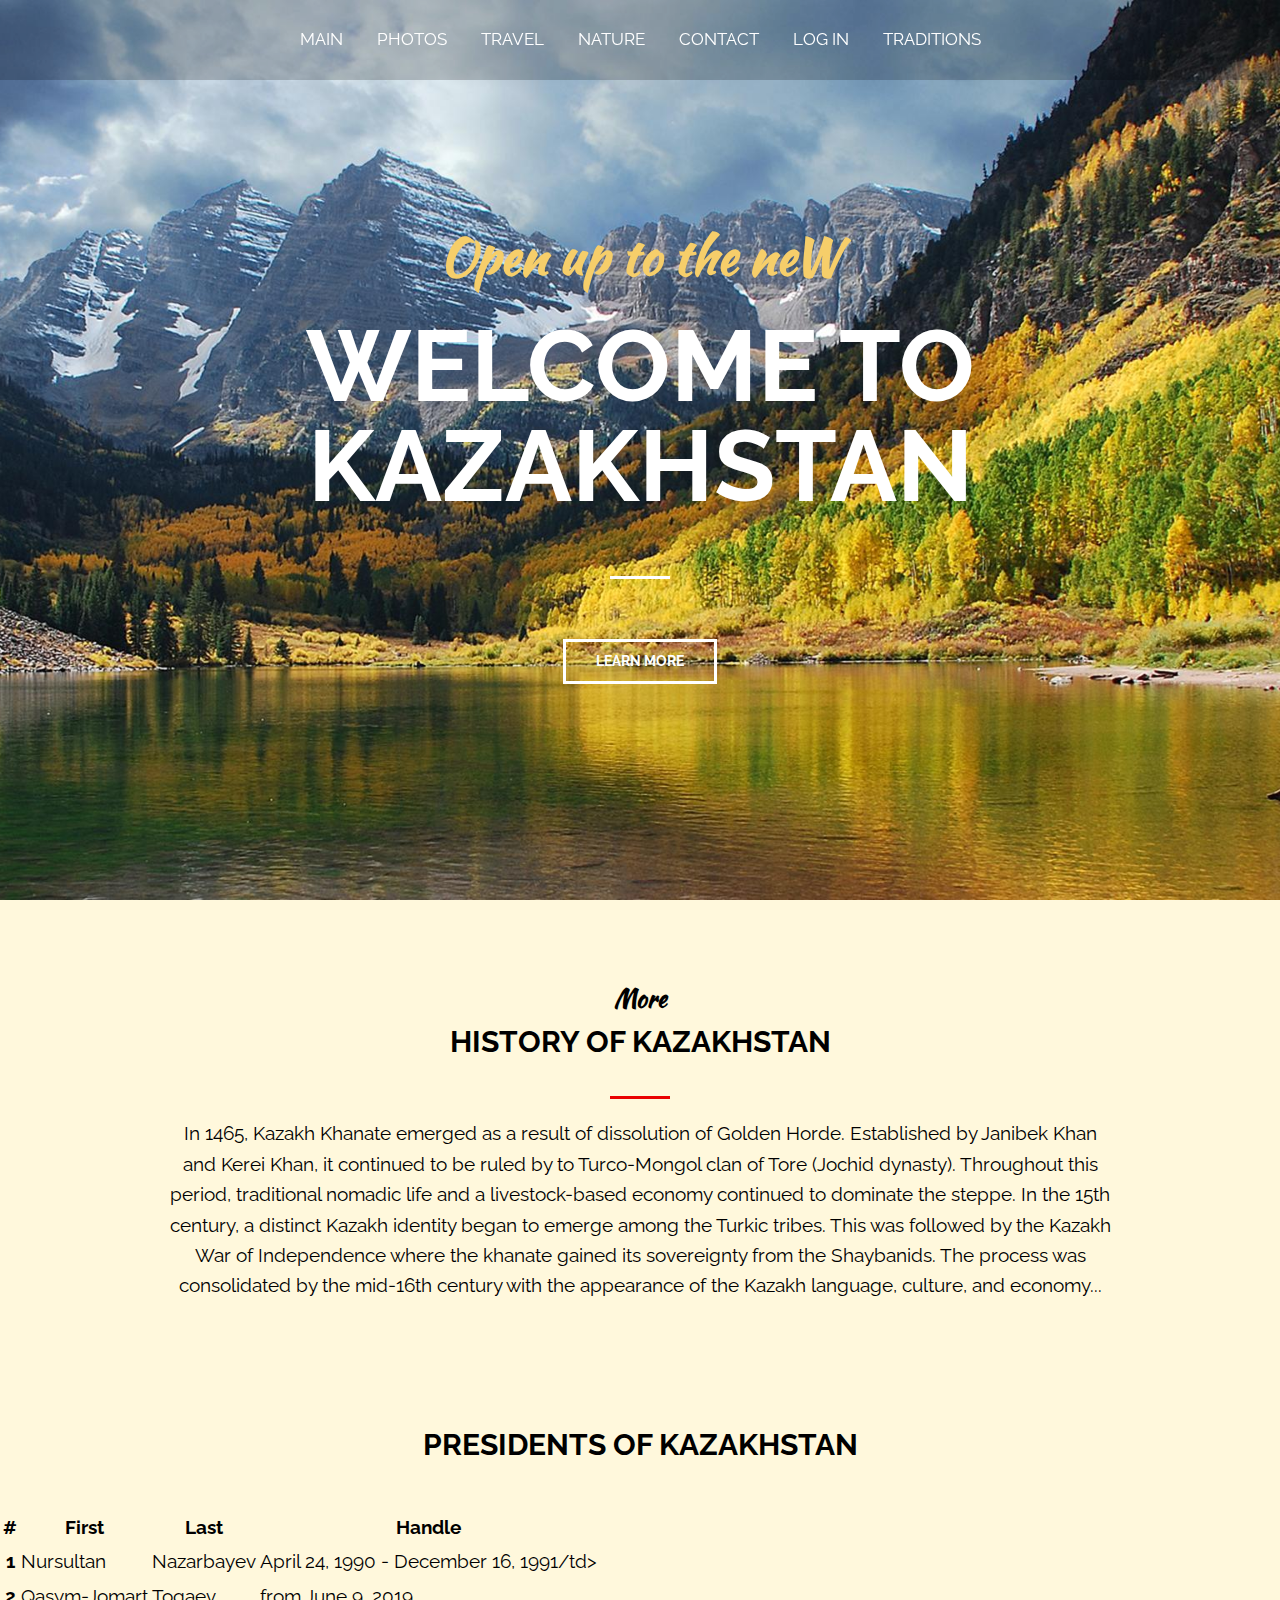
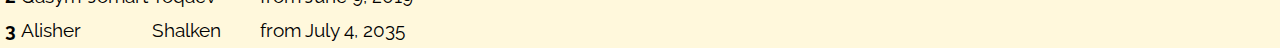
<file: index.html>
<!DOCTYPE html>
<html lang="en">
<head>
    <meta charset="UTF-8">
    <meta http-equiv="X-UA-Compatible" content="IE=edge">
    <meta name="viewport" content="width=device-width, initial-scale=1.0">
    <!-- CSS only -->
    <link href="https://cdn.jsdelivr.net/npm/bootstrap@5.1.1/dist/css/bootstrap.min.css" rel="stylesheet" integrity="sha384-F3w7mX95PdgyTmZZMECAngseQB83DfGTowi0iMjiWaeVhAn4FJkqJByhZMI3AhiU" crossorigin="anonymous">
    <link rel="stylesheet" href="assets/css/style.css">
    <link href="https://fonts.googleapis.com/css2?family=Raleway:wght@300&display=swap" rel="stylesheet">
    <link href="https://fonts.googleapis.com/css2?family=Kaushan+Script&display=swap" rel="stylesheet">
    <title>Kazakhstan</title>
</head>
<body>

    <header class="header">
        <div class="container">
            <div class="header__inner">
                

                <nav class="nav">
                  <a class="nav__link" href="index.html">Main</a>
                    <a class="nav__link" href="photos.html">Photos</a>
                    <a class="nav__link" href="travel.html">Travel</a>
                    <a class="nav__link" href="nature.html">Nature</a>
                    <a class="nav__link" href="contact.html">Contact</a>
                    <a class="nav__link" href="login.html">Log In</a>
                    <a class="nav__link" href="traditions.html">Traditions</a>

                </nav>
            </div>
        </div>
    </header>
    <div class="intro">
        <div class="container">
            <div class="intro__inner">
                <h2 class="intro__suptitle"> Open up to the neW</h2>
                <h1  class="intro__title">Welcome to Kazakhstan</h1>

                <a class="btn" href="#">learn More</a>
            </div>
        </div>
    </div>



      <section class="section">
          <div class="container">
              <div class="section__header">
                  <h3  class="section__suptitle" style="bottom: 30px;" >
                      More
                  </h3>
                  <h2 class="section__title">
                      History of Kazakhstan
                  </h2>
                  <div class="section__text">
                      <p>In 1465, Kazakh Khanate emerged as a result of dissolution of Golden Horde. Established by Janibek Khan and Kerei Khan, it continued to be ruled by to Turco-Mongol clan of Tore (Jochid dynasty).
                        Throughout this period, traditional nomadic life and a livestock-based economy continued to dominate the steppe. In the 15th century, a distinct Kazakh identity began to emerge among the Turkic tribes. This was followed by the Kazakh War of Independence where the khanate gained its sovereignty from the Shaybanids. The process was consolidated by the mid-16th century with the appearance of the Kazakh language, culture, and economy...</p>
                  </div>
              </div>
          </div>
      </section>

<div>
    <h2 class="presidents">
    Presidents of Kazakhstan
</h2></div>
      

      <table class="table">

        
        <thead>
          <tr>
            <th scope="col">#</th>
            <th scope="col">First</th>
            <th scope="col">Last</th>
            <th scope="col">Handle</th>
          </tr>
        </thead>
        <tbody>
          <tr>
            <th scope="row">1</th>
            <td>Nursultan </td>
            <td>Nazarbayev</td>
            <td>April 24, 1990 - December 16, 1991/td>
          </tr>
          <tr>
            <th scope="row">2</th>
            <td>Qasym-Jomart</td>
            <td>Toqaev</td>
            <td>from June 9, 2019</td>
          </tr>
          <tr>
            <th scope="row">3</th>
            <td>Alisher</td>
            <td>Shalken</td>
            <td>from July 4, 2035</td>
          </tr>
        </tbody>
      </table>
      
      <script src="https://cdn.jsdelivr.net/npm/bootstrap@5.1.1/dist/js/bootstrap.bundle.min.js" integrity="sha384-/bQdsTh/da6pkI1MST/rWKFNjaCP5gBSY4sEBT38Q/9RBh9AH40zEOg7Hlq2THRZ" crossorigin="anonymous"></script>
</body>
</html>
</file>
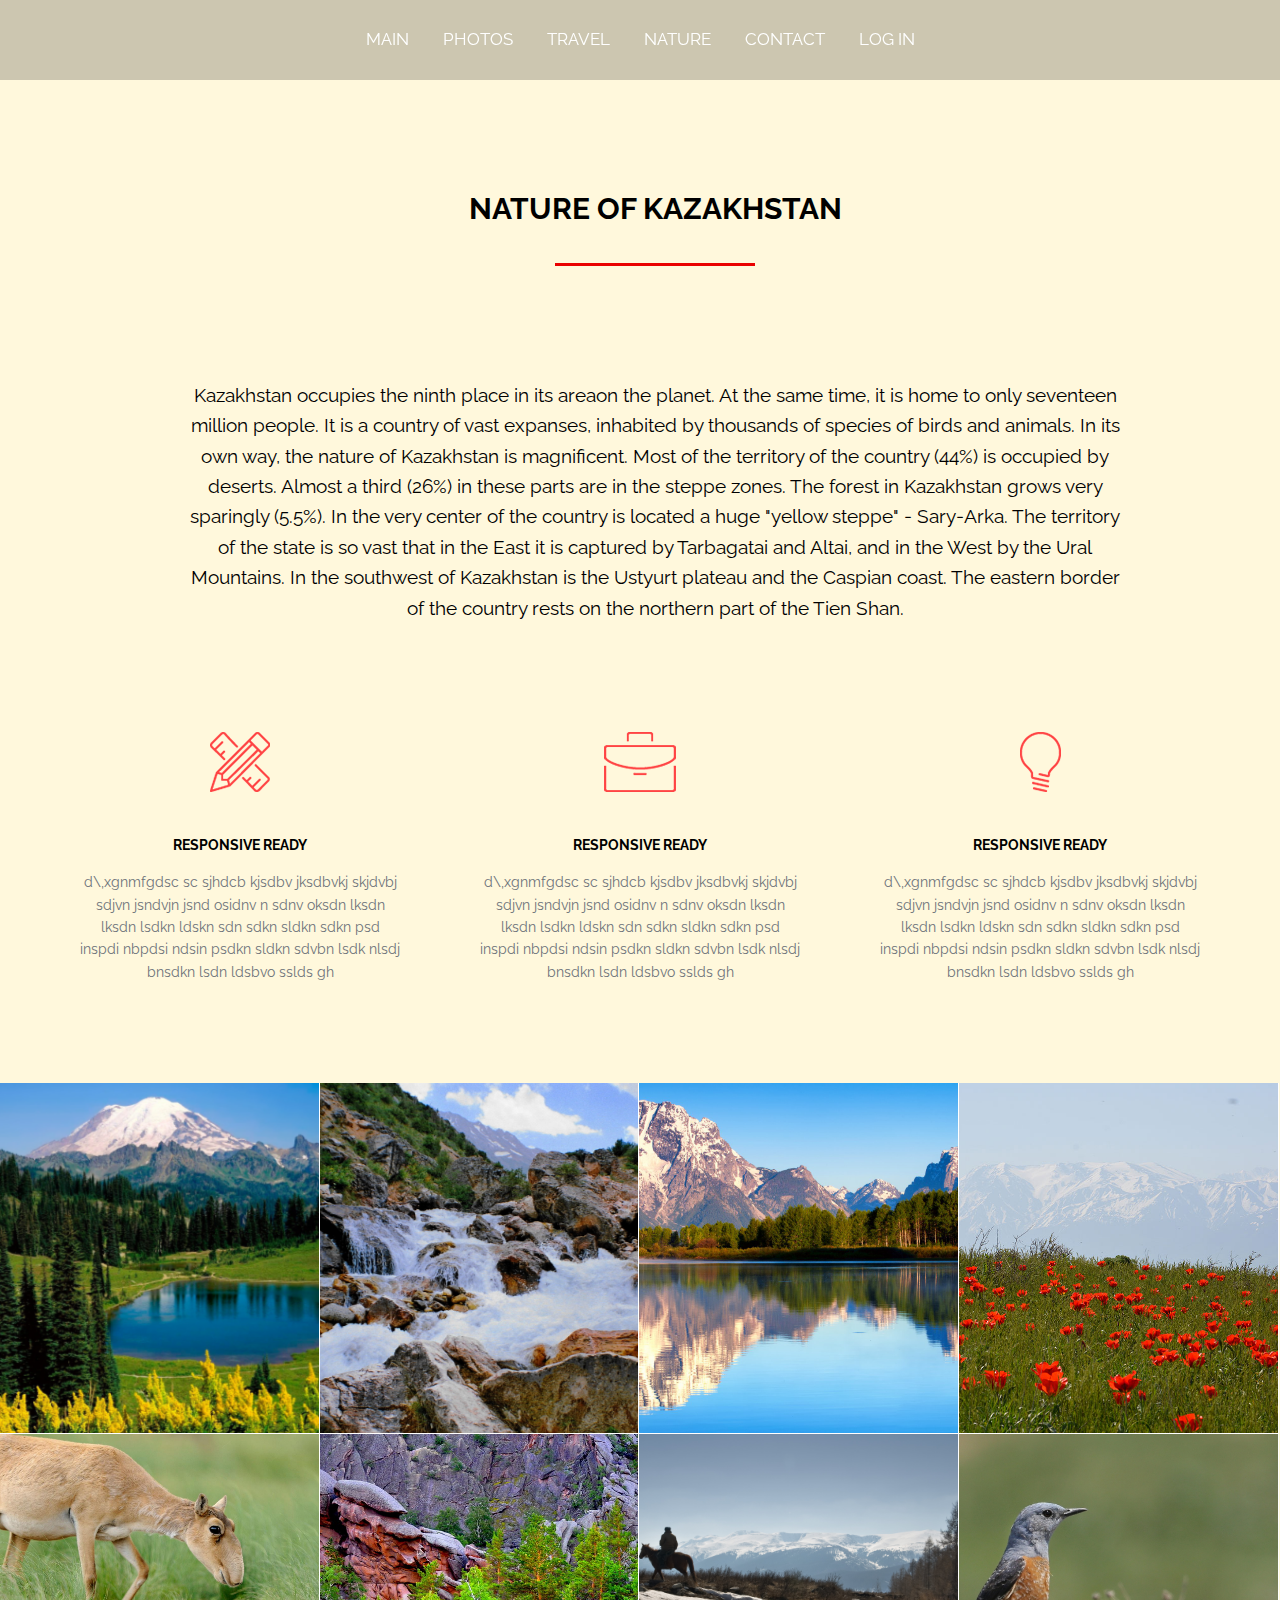
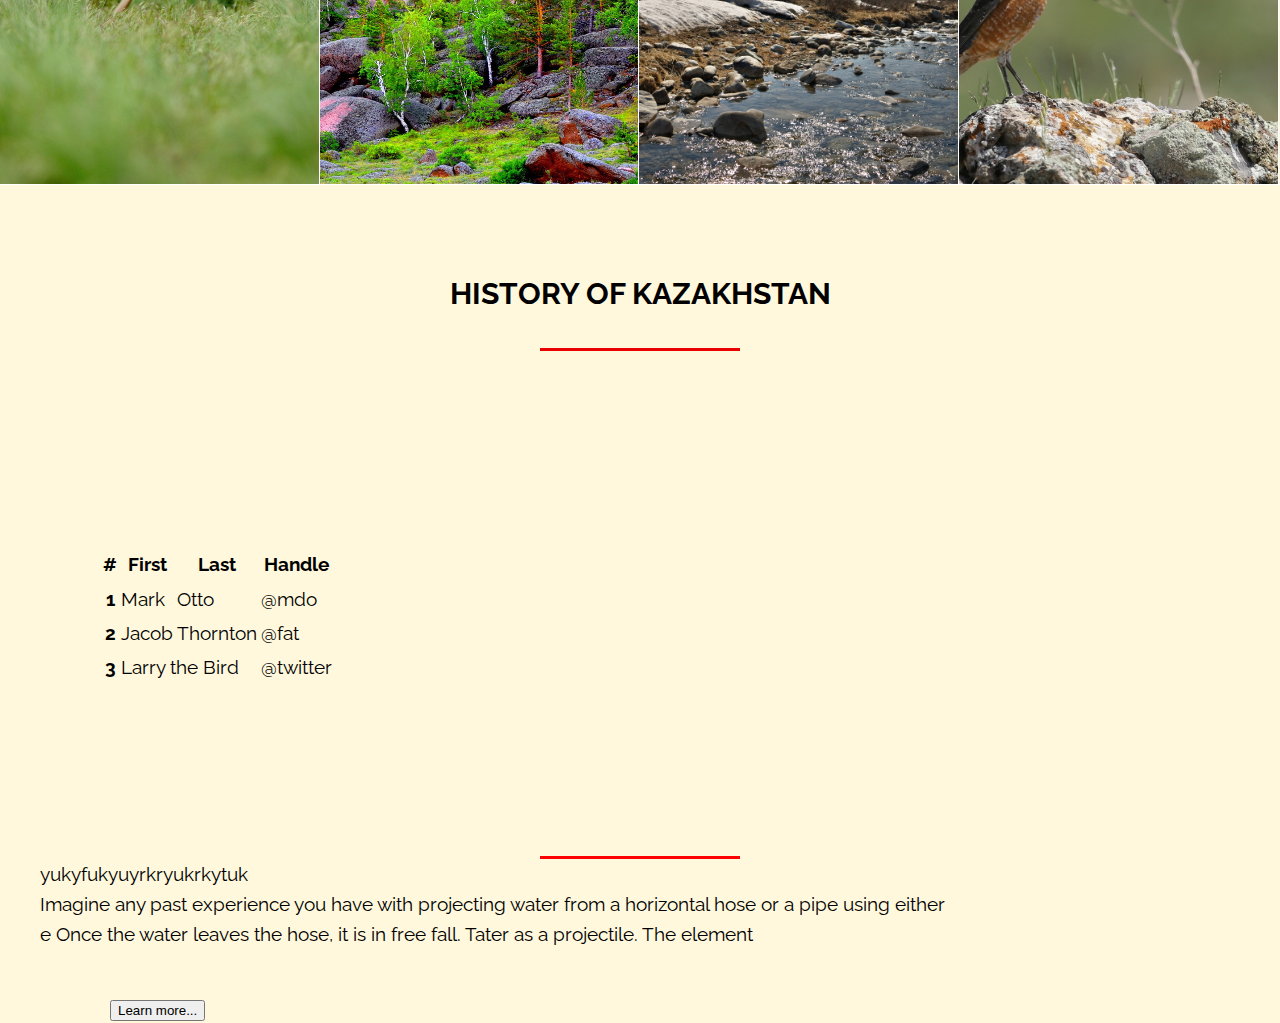
<file: nature.html>
<!DOCTYPE html>
<html lang="en">
<head>
    <meta charset="UTF-8">
    <meta http-equiv="X-UA-Compatible" content="IE=edge">
    <meta name="viewport" content="width=device-width, initial-scale=1.0">
    <link href="https://cdn.jsdelivr.net/npm/bootstrap@5.1.1/dist/css/bootstrap.min.css" rel="stylesheet" integrity="sha384-F3w7mX95PdgyTmZZMECAngseQB83DfGTowi0iMjiWaeVhAn4FJkqJByhZMI3AhiU" crossorigin="anonymous">
    <link rel="stylesheet" href="assets/css/nature.css">
    <link href="https://fonts.googleapis.com/css2?family=Raleway:wght@300&display=swap" rel="stylesheet">
    <link href="https://fonts.googleapis.com/css2?family=Kaushan+Script&display=swap" rel="stylesheet">
    <title>Document</title>
</head>
<body>

    <header class="header">
        <div class="container">
            <div class="header__inner">
            
                <nav class="nav">
                    <a class="nav__link" href="index.html">Main</a>
                  
                    <a class="nav__link" href="photos.html">Photos</a>
                    <a class="nav__link" href="travel.html">Travel</a>
                    <a class="nav__link" href="nature.html">Nature</a>
                    <a class="nav__link" href="contact.html">Contact</a>
                    <a class="nav__link" href="login.html">Log In</a>

                </nav>
            </div>
        </div>
    </header>

    
    <section class="section">
        <div class="container">
            <div class="section__header">
                <h2 class="section__title">
                    Nature of Kazakhstan
                </h2>
                <div class="section__text">
                    <p>Kazakhstan occupies the ninth place in its areaon the planet. At the same time, it is home to only seventeen million people. It is a country of vast expanses, inhabited by thousands of species of birds and animals. In its own way, the nature of Kazakhstan is magnificent. Most of the territory of 
                        the country (44%) is occupied by deserts. Almost a third (26%) in these parts are in the steppe zones. The forest in Kazakhstan grows very sparingly (5.5%). In the very center of the country is located a huge "yellow steppe" - Sary-Arka. The territory of the state is so vast that in the East it
                         is captured by Tarbagatai and Altai, and in the West by the Ural Mountains. In the southwest of Kazakhstan is the Ustyurt plateau and the Caspian coast. The eastern border of the country rests on the northern part of the Tien Shan.

                    </p>
                </div>
            </div>
        </div>
    </section>


    <div class="container">
        <div class="features">
            <div class="features__items">
                <img class ="features__icon" src="assets/images/features.png" alt="">
                <h4 class ="features__title">Responsive REady</h4>
                <div class="features__text">d\,xgnmfgdsc sc sjhdcb kjsdbv jksdbvkj skjdvbj sdjvn jsndvjn jsnd osidnv n sdnv oksdn lksdn lksdn lsdkn ldskn sdn sdkn sldkn sdkn psd inspdi nbpdsi ndsin psdkn sldkn sdvbn lsdk nlsdj bnsdkn lsdn ldsbvo sslds gh</div>
            </div>
  
            <div class="features__items">
                <img class ="features__icon" src="assets/images/features2.png" alt="">
                <h4 class ="features__title">Responsive REady</h4>
                <div class="features__text">d\,xgnmfgdsc sc sjhdcb kjsdbv jksdbvkj skjdvbj sdjvn jsndvjn jsnd osidnv n sdnv oksdn lksdn lksdn lsdkn ldskn sdn sdkn sldkn sdkn psd inspdi nbpdsi ndsin psdkn sldkn sdvbn lsdk nlsdj bnsdkn lsdn ldsbvo sslds gh</div>
            </div>
  
            <div class="features__items">
                <img class ="features__icon" src="assets/images/features3.png" alt="">
                <h4 class ="features__title">Responsive REady</h4>
                <div class="features__text">d\,xgnmfgdsc sc sjhdcb kjsdbv jksdbvkj skjdvbj sdjvn jsndvjn jsnd osidnv n sdnv oksdn lksdn lksdn lsdkn ldskn sdn sdkn sldkn sdkn psd inspdi nbpdsi ndsin psdkn sldkn sdvbn lsdk nlsdj bnsdkn lsdn ldsbvo sslds gh</div>
            </div>
        </div>
    </div>
  
    <div class="works">
        <div class="works__item">
            <img class="works__photo" src="assets/images/zap11.jpg" alt="">
            <div class="works__content">
                <div class="works__title">Aksu-Zhabagli State Nature Reserve</div>
                <div class="works__text">User Interface Design</div>
            </div>
        </div>
  
        <div class="works__item">
            <img class="works__photo" src="assets/images/zap1.jpg" alt="">
            <div class="works__content">
                <div class="works__title">Almaty State   Nature Reserve of Kazakhstan</div>
                <div class="works__text">User Interface Design</div>
            </div>
        </div>
  
        <div class="works__item">
            <img class="works__photo" src="assets/images/zap3.jpg" alt="">
            <div class="works__content">
                <div class="works__title">Naurzum State Nature Reserve</div>
                <div class="works__text">User Interface Design</div>
            </div>
        </div>
  
        <div class="works__item">
            <img class="works__photo" src="assets/images/zap4.jpg" alt="">
            <div class="works__content">
                <div class="works__title">Alakolsky State Nature Reserve</div>
                <div class="works__text">User Interface Design</div>
            </div>
        </div>
  
        <div class="works__item">
            <img class="works__photo" src="assets/images/zap5.jpg" alt="">
            <div class="works__content">
                <div class="works__title">Korgalzhyn State Nature Reserve</div>
                <div class="works__text">User Interface Design</div>
            </div>
        </div>
  
        <div class="works__item">
            <img class="works__photo" src="assets/images/zap6.jpg" alt="">
            <div class="works__content">
                <div class="works__title">West Altai State Nature Reserve</div>
                <div class="works__text">User Interface Design</div>
            </div>
        </div>
  
        <div class="works__item">
            <img class="works__photo" src="assets/images/zap7.jpg" alt="">
            <div class="works__content">
                <div class="works__title">Markakol State Nature Reserve</div>
                <div class="works__text">User Interface Design</div>
            </div>
        </div>
  
        <div class="works__item">
            <img class="works__photo" src="assets/images/zap8.jpg" alt="">
            <div class="works__content">
                <div class="works__title">Ustyurt State Nature Reserve</div>
                <div class="works__text">User Interface Design</div>
            </div>
        </div>
    </div>
    </div>

    

    <h2 class="section__title">
        History of Kazakhstan
    </h2>
    

  
    <table class="table">
        <thead>
          <tr>
            <th scope="col">#</th>
            <th scope="col">First</th>
            <th scope="col">Last</th>
            <th scope="col">Handle</th>
          </tr>
        </thead>
        <tbody>
          <tr>
            <th  scope="row">1</th>
            <td>Mark</td>
            <td>Otto</td>
            <td>@mdo</td>
          </tr>
          <tr>
            <th class="row" scope="row">2</th>
            <td>Jacob</td>
            <td>Thornton</td>
            <td>@fat</td>
          </tr>
          <tr>
            <th class="row" scope="row">3</th>
            <td colspan="2">Larry the Bird</td>
            <td>@twitter</td>
          </tr>
        </tbody>
      </table>


      <div class="line"></div>

  
    <div class="container">
      <div class="row">
        <div class="col align-self-start">
         yukyfukyuyrkryukrkytuk
        </div>
        <div class="col align-self-center">
          Imagine any past experience you have with projecting water from a horizontal hose or a pipe using
  either
        </div>
        <div class="col align-self-end">
          e Once the water leaves the hose, it is in free fall. Tater as a
  projectile. The element 
        </div>
      </div>
    </div>
    <div>
        <a href="https://kalpak-travel.com/blog/top-places-kazakhstan/"><button type="button" class="btn btn-info" id="k9">Learn more...</button></a>
      </div>
    <script src="https://cdn.jsdelivr.net/npm/bootstrap@5.1.1/dist/js/bootstrap.bundle.min.js" integrity="sha384-/bQdsTh/da6pkI1MST/rWKFNjaCP5gBSY4sEBT38Q/9RBh9AH40zEOg7Hlq2THRZ" crossorigin="anonymous"></script>
</body>
</html>
</file>
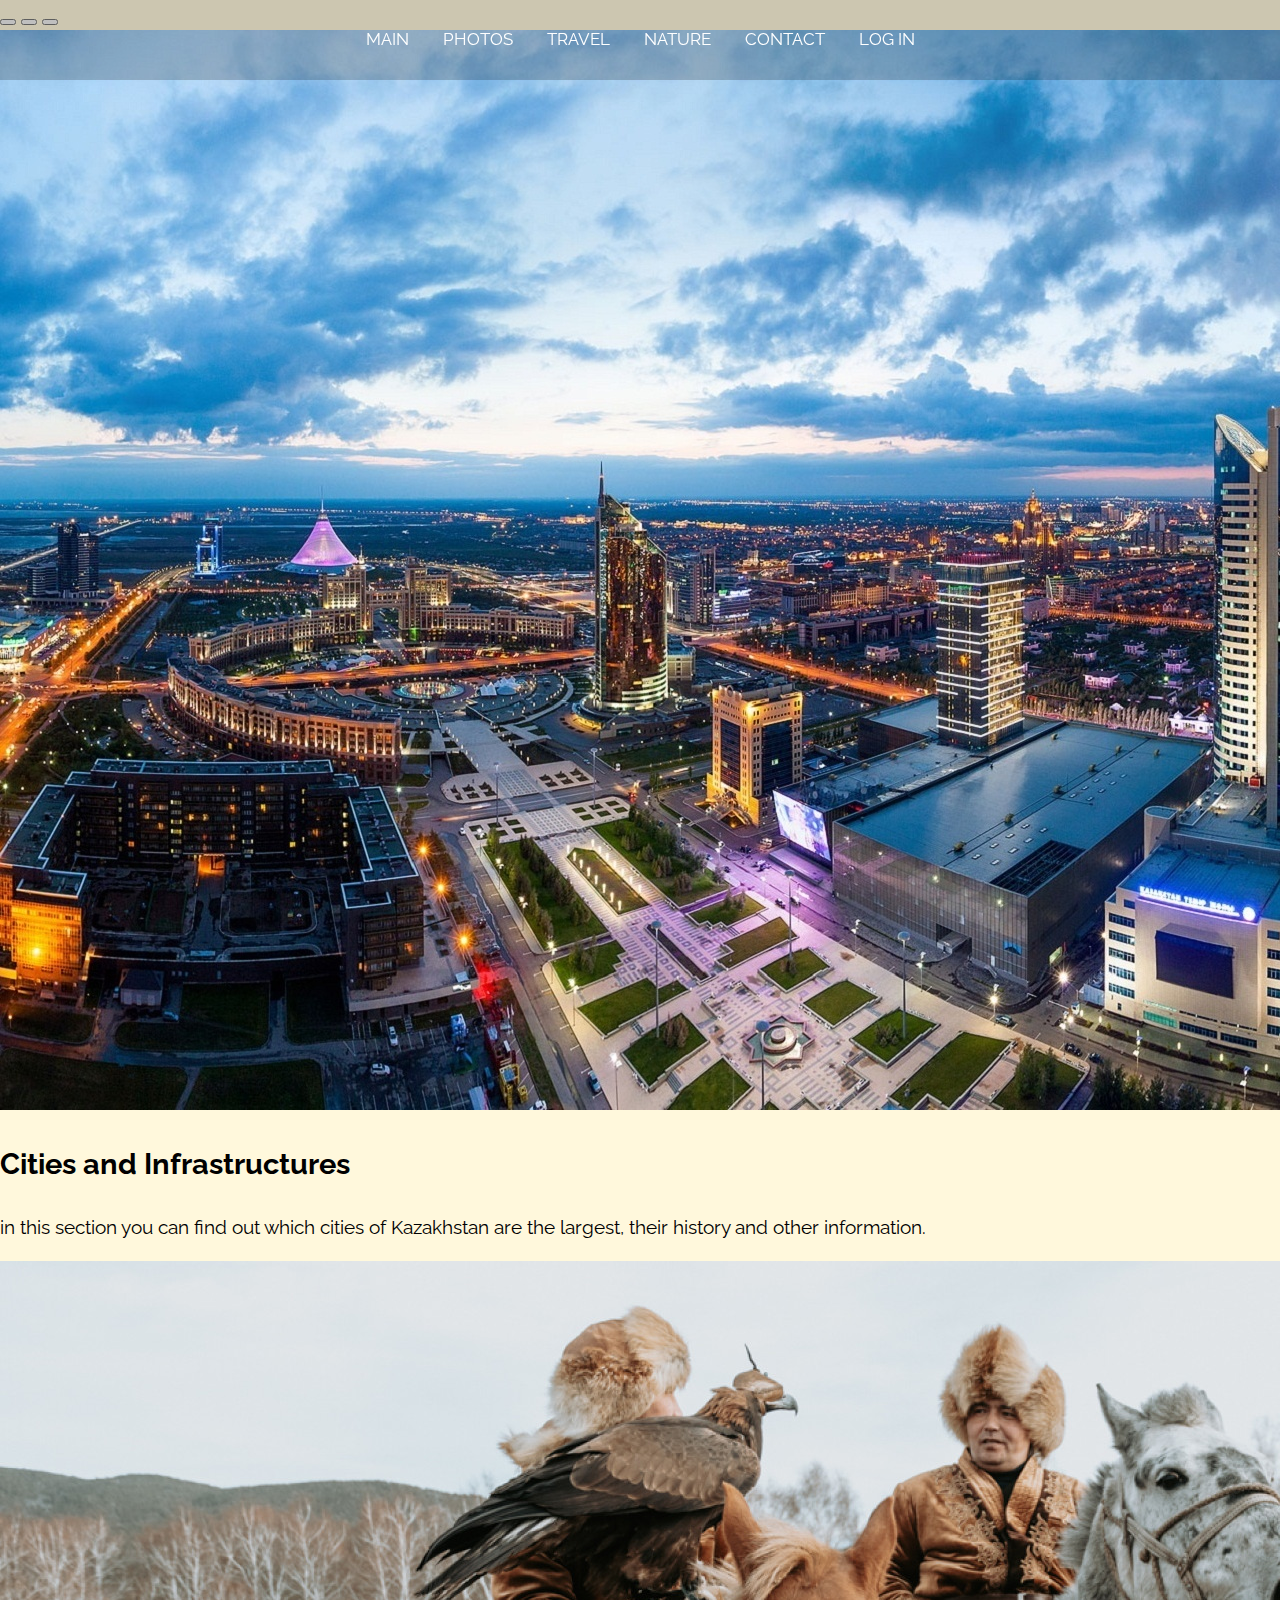
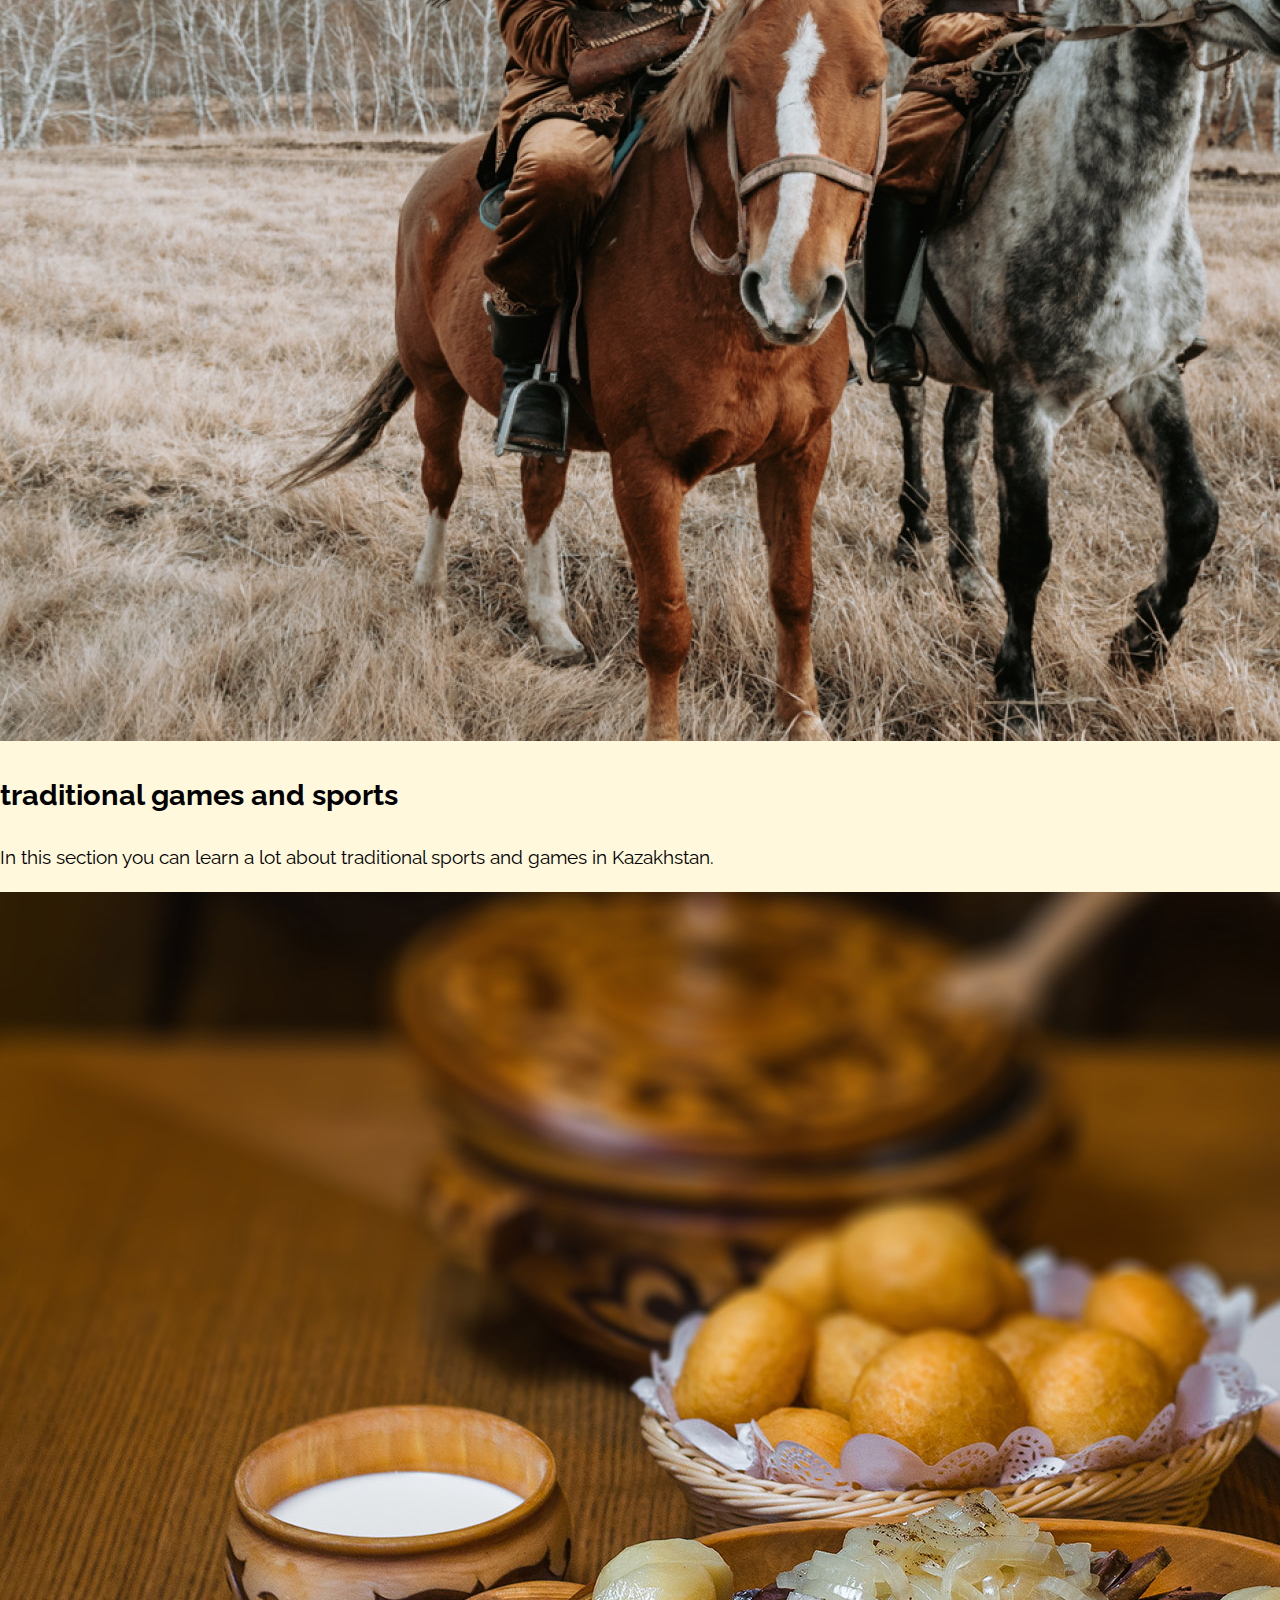
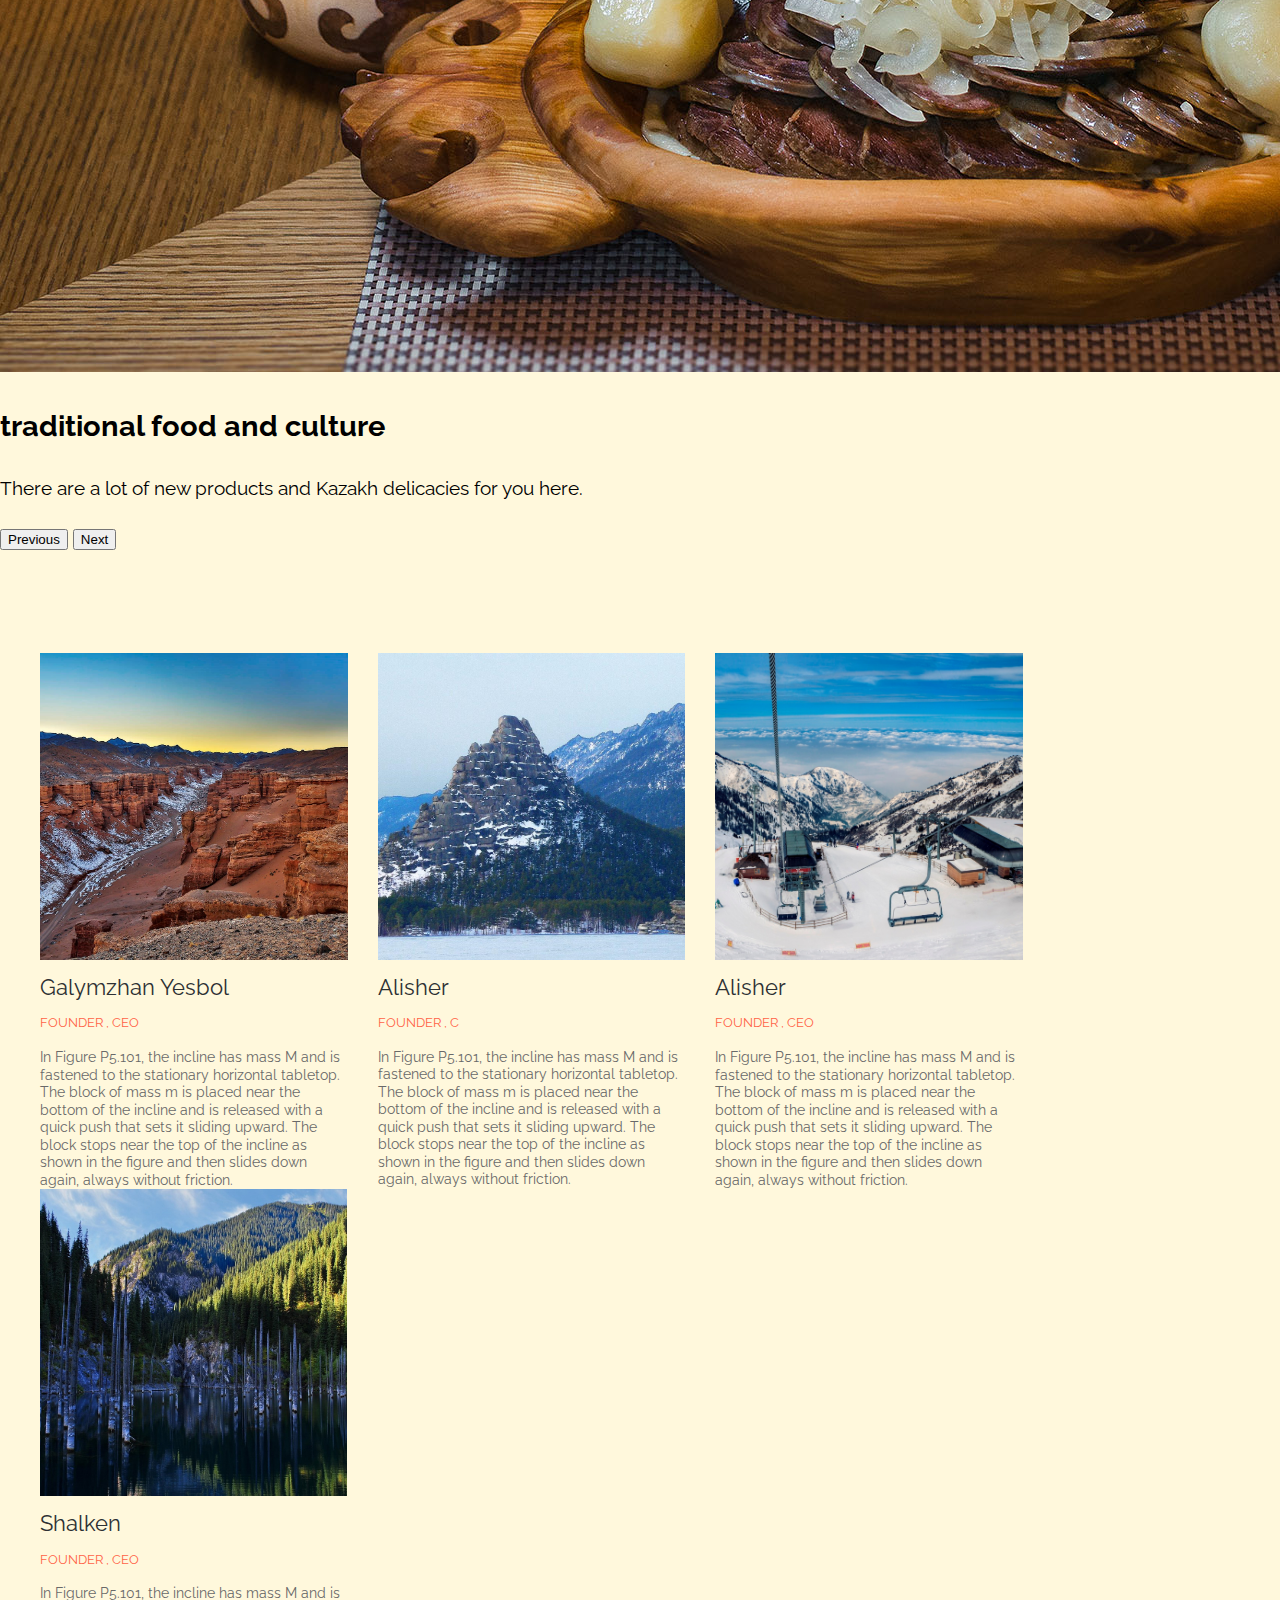
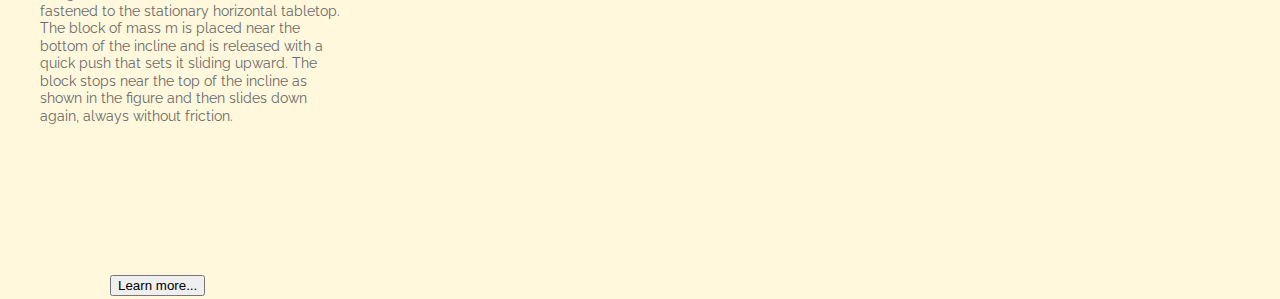
<file: photos.html>
<!DOCTYPE html>
<html lang="en">
<head>
    <meta charset="UTF-8">
    <meta http-equiv="X-UA-Compatible" content="IE=edge">
    <meta name="viewport" content="width=device-width, initial-scale=1.0">
    <link rel="stylesheet" href="assets/css/photos.css">
    <link href="https://fonts.googleapis.com/css2?family=Raleway:wght@300&display=swap" rel="stylesheet">
    <link href="https://fonts.googleapis.com/css2?family=Kaushan+Script&display=swap" rel="stylesheet">
    <link href="https://cdn.jsdelivr.net/npm/bootstrap@5.1.1/dist/css/bootstrap.min.css" rel="stylesheet" integrity="sha384-F3w7mX95PdgyTmZZMECAngseQB83DfGTowi0iMjiWaeVhAn4FJkqJByhZMI3AhiU" crossorigin="anonymous">
    <title>Document</title>
</head>


<body>

    
    <header class="header">
        <div class="container">
            <div class="header__inner">
                

                <nav class="nav">
                    <a class="nav__link" href="index.html">Main</a>
                    <a class="nav__link" href="photos.html">Photos</a>
                    <a class="nav__link" href="travel.html">Travel</a>
                    <a class="nav__link" href="nature.html">Nature</a>
                    <a class="nav__link" href="contact.html">Contact</a>
                    <a class="nav__link" href="login.html">Log In</a>

                </nav>
            </div>
        </div>
    </header>

    <div id="carouselExampleCaptions" class="carousel slide" data-bs-ride="carousel">
        <div class="carousel-indicators">
          <button type="button" data-bs-target="#carouselExampleCaptions" data-bs-slide-to="0" class="active" aria-current="true" aria-label="Slide 1"></button>
          <button type="button" data-bs-target="#carouselExampleCaptions" data-bs-slide-to="1" aria-label="Slide 2"></button>
          <button type="button" data-bs-target="#carouselExampleCaptions" data-bs-slide-to="2" aria-label="Slide 3"></button>
        </div>
        <div class="carousel-inner">
          <div class="carousel-item active">
            <img src="assets/images/BIM1i.jpg" class="d-block w-100" alt="...">
            <div class="carousel-caption d-none d-md-block">
              <h2 class="theme">Сities and Infrastructures</h2>
              <p class="theme">in this section you can find out which cities of Kazakhstan are the largest, their history and other information.</p>
            </div>
          </div>
          <div class="carousel-item">
            <img src="assets/images/BIM3i.jpeg" class="d-block w-100" alt="...">
            <div class="carousel-caption d-none d-md-block">
              <h2 class="theme">traditional games and sports </h2>
              <p class="theme">In this section you can learn a lot about traditional sports and games in Kazakhstan.</p>
            </div>
          </div>
          <div class="carousel-item">
            <img src="assets/images/BIM2I.jpg" class="d-block w-100" alt="...">
            <div class="carousel-caption d-none d-md-block">
              <h2 class="theme">traditional food and culture</h2>
              <p class="theme">There are a lot of new products and Kazakh delicacies for you here.</p>
            </div>
          </div>
        </div>
        <button class="carousel-control-prev" type="button" data-bs-target="#carouselExampleCaptions" data-bs-slide="prev">
          <span class="carousel-control-prev-icon" aria-hidden="true"></span>
          <span class="visually-hidden">Previous</span>
        </button>
        <button class="carousel-control-next" type="button" data-bs-target="#carouselExampleCaptions" data-bs-slide="next">
          <span class="carousel-control-next-icon" aria-hidden="true"></span>
          <span class="visually-hidden">Next</span>
        </button>
      </div>

      <div class="team">
        <div class="container">
            <div class="team__inner">
                <div class="team__item">
                    <img class="team__photo" src="assets/images/charyn.jpg" >
  
                    <div class="team__name">Galymzhan Yesbol</div>
                    <div class="team__prof">Founder , CEO</div>
                    <div class="team__text">In Figure P5.101, the incline has mass M and is fastened to the stationary horizontal tabletop. The block
                        of mass m is placed near the bottom of the incline and
                        is released with a quick push that sets it sliding
                        upward. The block stops near the top of the incline as
                        shown in the figure and then slides down again,
                        always without friction.  </div>
                    <div class="team__social"></div>
                </div>
  
                <div class="team__item">
                    <img class="team__photo" src="assets/images/okzhetpes.jpg" >
  
                    <div class="team__name">Alisher</div>
                    <div class="team__prof">Founder , C</div>
                    <div class="team__text">In Figure P5.101, the incline has mass M and is fastened to the stationary horizontal tabletop. The block
                        of mass m is placed near the bottom of the incline and
                        is released with a quick push that sets it sliding
                        upward. The block stops near the top of the incline as
                        shown in the figure and then slides down again,
                        always without friction.  </div>
                    <div class="team__social"></div>
                </div>
  
                <div class="team__item">
                    <img class="team__photo" src="assets/images/shynbulak.jpg" >
  
                    <div class="team__name">Alisher</div>
                    <div class="team__prof">Founder , CEO</div>
                    <div class="team__text">In Figure P5.101, the incline has mass M and is fastened to the stationary horizontal tabletop. The block
                        of mass m is placed near the bottom of the incline and
                        is released with a quick push that sets it sliding
                        upward. The block stops near the top of the incline as
                        shown in the figure and then slides down again,
                        always without friction.  </div>
                    <div class="team__social"></div>
                </div>
  
                <div class="team__item">
                    <img class="team__photo" src="assets/images/kayindy.jpg" >
  
                    <div class="team__name">Shalken</div>
                    <div class="team__prof">Founder , CEO</div>
                    <div class="team__text">In Figure P5.101, the incline has mass M and is fastened to the stationary horizontal tabletop. The block
                        of mass m is placed near the bottom of the incline and
                        is released with a quick push that sets it sliding
                        upward. The block stops near the top of the incline as
                        shown in the figure and then slides down again,
                        always without friction.  </div>
                    <div class="team__social"></div>
                </div>
            </div>
        </div>
    </div>
    <div>
      <a href="https://www.advantour.com/kazakhstan/nature.htm"><button type="button" class="btn btn-info" id="p9">Learn more...</button></a>

    </div>
  


      <script src="https://cdn.jsdelivr.net/npm/bootstrap@5.1.1/dist/js/bootstrap.bundle.min.js" integrity="sha384-/bQdsTh/da6pkI1MST/rWKFNjaCP5gBSY4sEBT38Q/9RBh9AH40zEOg7Hlq2THRZ" crossorigin="anonymous"></script>
</body>
</html>
</file>
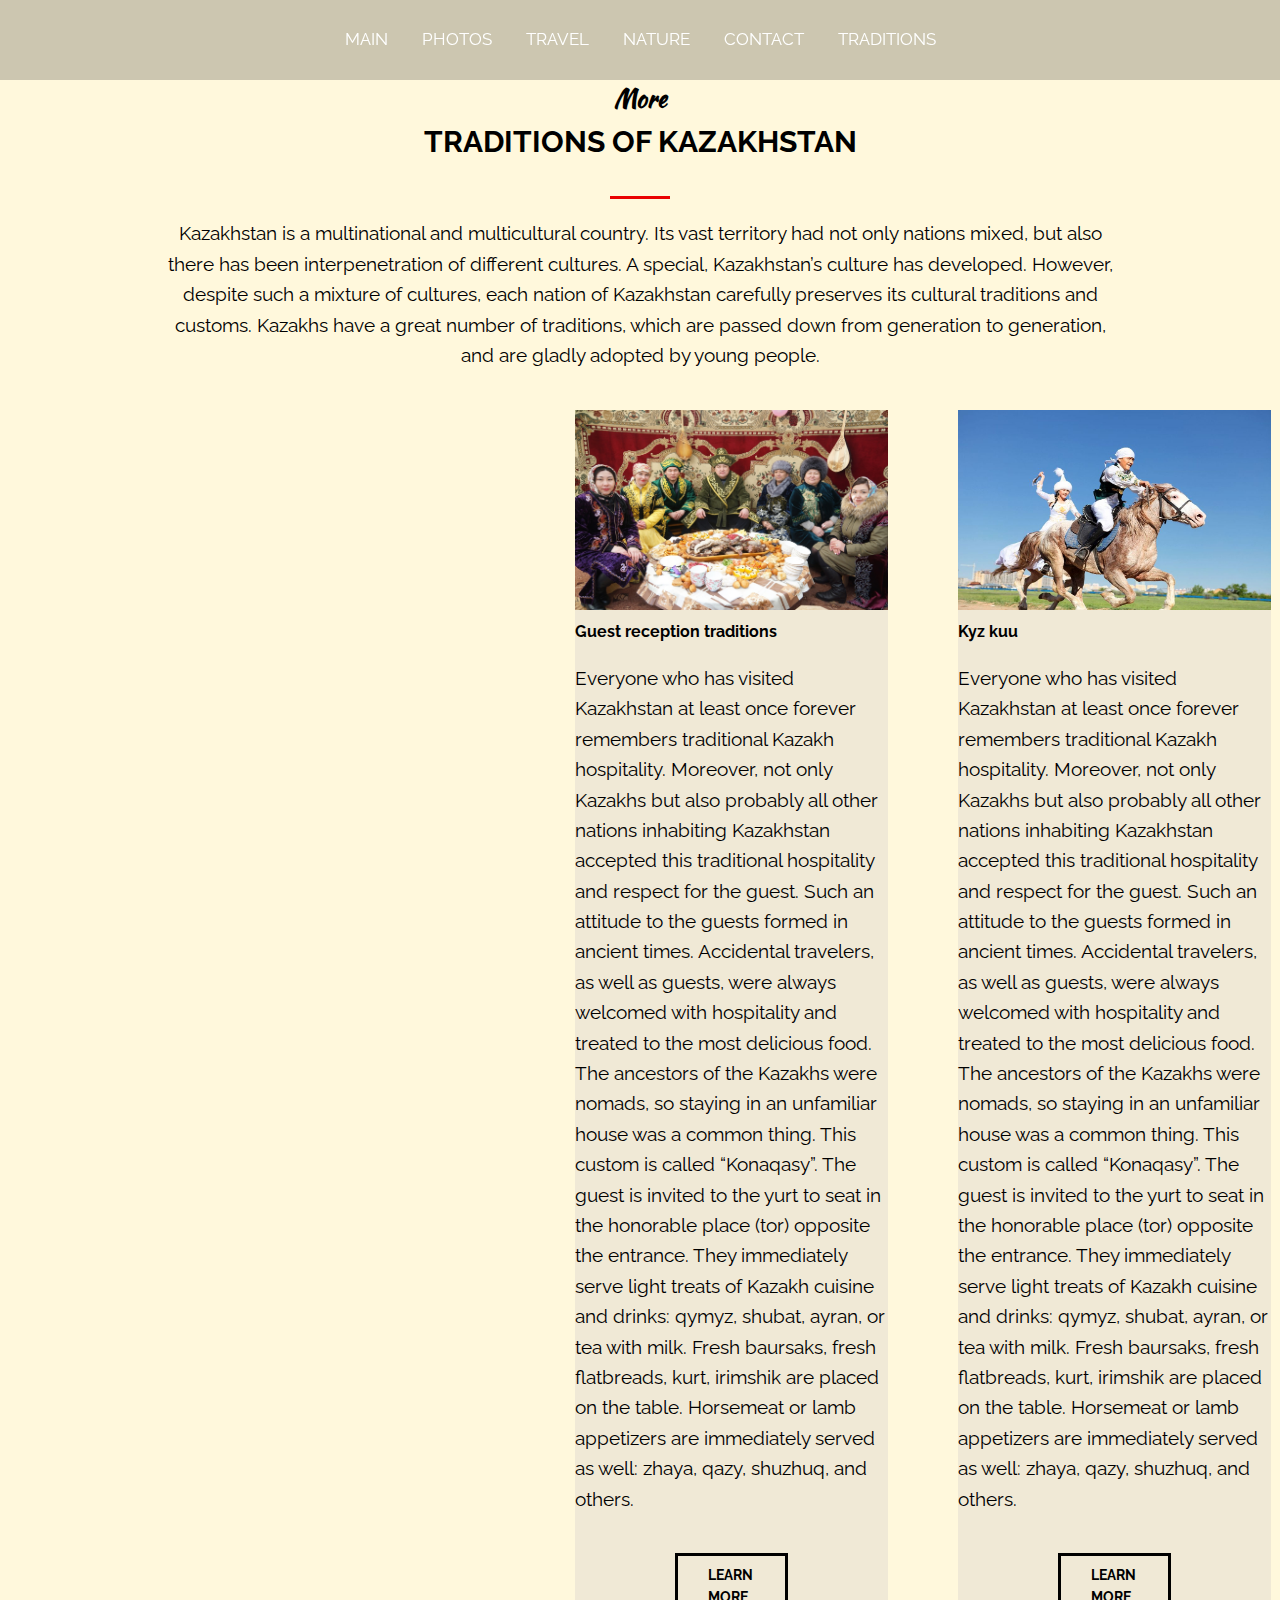
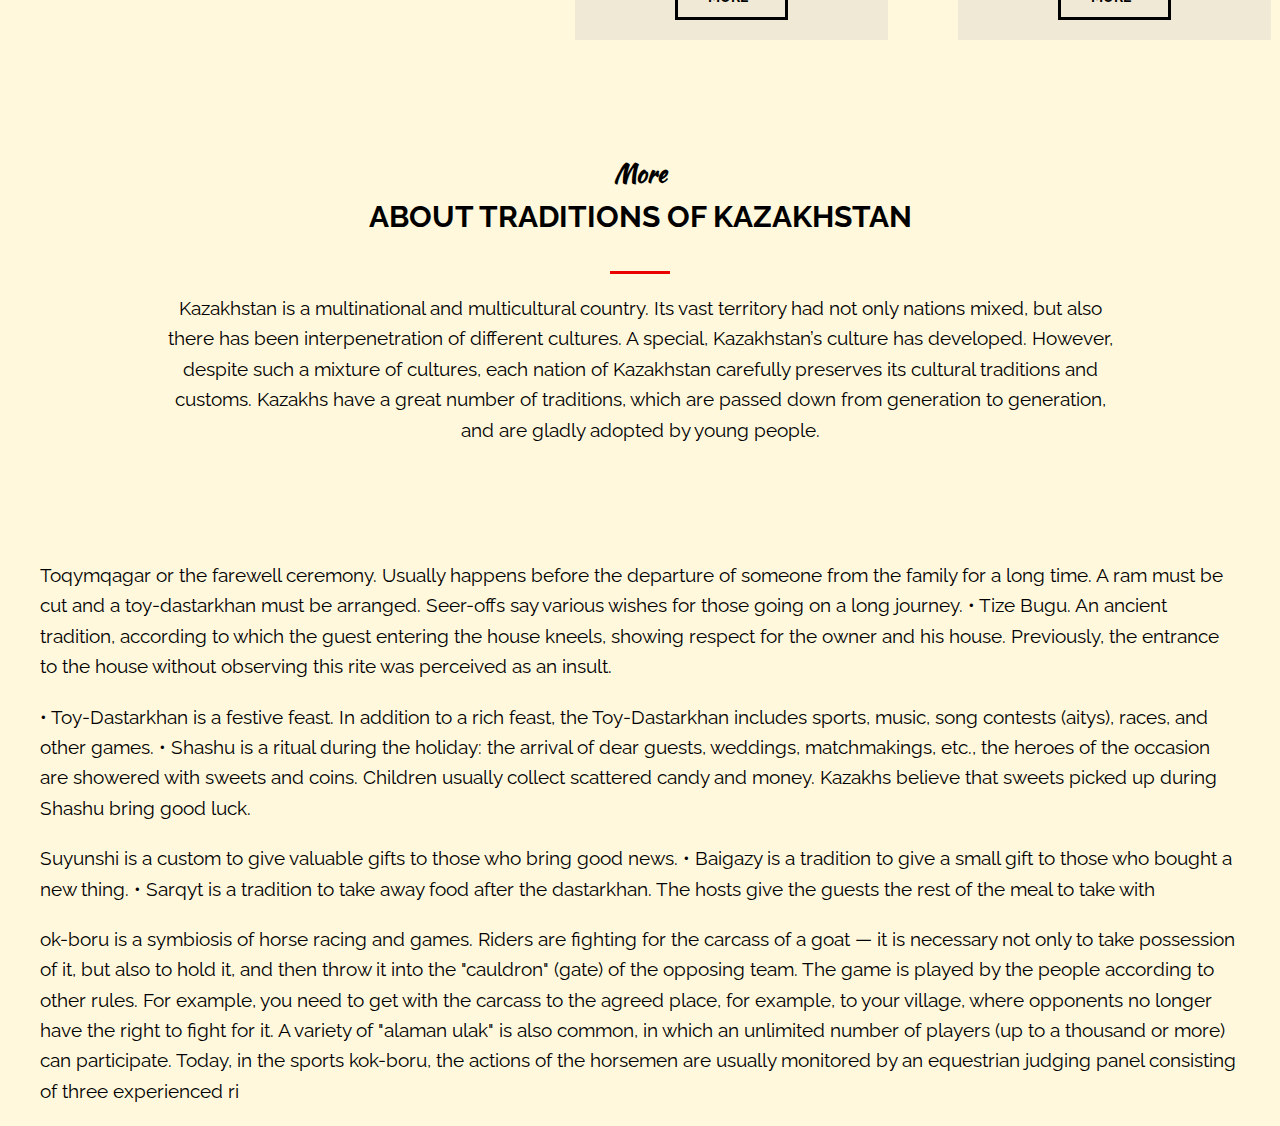
<file: traditions.html>
<!DOCTYPE html>
<html lang="en">
<head>
    <meta charset="UTF-8">
    <meta http-equiv="X-UA-Compatible" content="IE=edge">
    <meta name="viewport" content="width=device-width, initial-scale=1.0">
    <!-- CSS only -->
  
    <link rel="stylesheet" href="assets/css/traditions.css">
    <link href="https://fonts.googleapis.com/css2?family=Raleway:wght@300&display=swap" rel="stylesheet">
    <link href="https://fonts.googleapis.com/css2?family=Kaushan+Script&display=swap" rel="stylesheet">
    <title>Kazakhstan</title>
</head>
<body>

    <header class="header">
        <div class="container">
            <div class="header__inner">
                

                <nav class="nav">
                  <a class="nav__link" href="index.html">Main</a>
                    <a class="nav__link" href="photos.html">Photos</a>
                    <a class="nav__link" href="travel.html">Travel</a>
                    <a class="nav__link" href="nature.html">Nature</a>
                    <a class="nav__link" href="contact.html">Contact</a>
                    <a class="nav__link" href="traditions.html">Traditions</a>
        
                </nav>
            </div>
        </div>
    </header>

    <section class="section">
        <div class="container">
            <div class="section__header">
                <h3  class="section__suptitle" style="bottom: 30px;" >
                    More
                </h3>
                <h2 class="section__title">
                    Traditions of Kazakhstan
                </h2>
                <div class="section__text">
                    <p>Kazakhstan is a multinational and multicultural country. Its vast territory had not only nations mixed, but also there has been interpenetration of different cultures. A special, Kazakhstan’s culture has developed.

                        However, despite such a mixture of cultures, each nation of Kazakhstan carefully preserves its cultural traditions and customs. Kazakhs have a great number of traditions, which are passed down from generation to generation, and are gladly adopted by young people.</p>
                </div>
            </div>
        </div>
    </section>


    <div class="flex__container">
        
        <div class="item"> <img class="flex__image" src="assets/images/guest.jpg">  <div class="card-body">
            <h5 class="card-title">Guest reception traditions</h5>
            <p class="card-text">
                Everyone who has visited Kazakhstan at least once forever remembers traditional Kazakh hospitality. Moreover, not only Kazakhs but also probably all other nations inhabiting Kazakhstan accepted this traditional hospitality and respect for the guest.
                
                Such an attitude to the guests formed in ancient times. Accidental travelers, as well as guests, were always welcomed with hospitality and treated to the most delicious food. The ancestors of the Kazakhs were nomads, so staying in an unfamiliar house was a common thing. This custom is called “Konaqasy”.
                
                The guest is invited to the yurt to seat in the honorable place (tor) opposite the entrance. They immediately serve light treats of Kazakh cuisine and drinks: qymyz, shubat, ayran, or tea with milk. Fresh baursaks, fresh flatbreads, kurt, irimshik are placed on the table. Horsemeat or lamb appetizers are immediately served as well: zhaya, qazy, shuzhuq, and others. </p>
          </div> 
          <a class="btn" href="https://www.welcome.kz/en/kazakhstan/culture">learn More</a></div>


        <div class="item"> <img  class="flex__image" src="assets/images/kiz kuu.jpg">
            <div class="card-body">
                <h5 class="card-title">Kyz kuu</h5>
                <p class="card-text">Everyone who has visited Kazakhstan at least once forever remembers traditional Kazakh hospitality. Moreover, not only Kazakhs but also probably all other nations inhabiting Kazakhstan accepted this traditional hospitality and respect for the guest.
                
                    Such an attitude to the guests formed in ancient times. Accidental travelers, as well as guests, were always welcomed with hospitality and treated to the most delicious food. The ancestors of the Kazakhs were nomads, so staying in an unfamiliar house was a common thing. This custom is called “Konaqasy”.
                    
                    The guest is invited to the yurt to seat in the honorable place (tor) opposite the entrance. They immediately serve light treats of Kazakh cuisine and drinks: qymyz, shubat, ayran, or tea with milk. Fresh baursaks, fresh flatbreads, kurt, irimshik are placed on the table. Horsemeat or lamb appetizers are immediately served as well: zhaya, qazy, shuzhuq, and others.</p>
              </div>
            
              <a class="btn" href="https://www.welcome.kz/en/kazakhstan/culture">learn More</a></div>


        <div class="item">  <img   class="flex__image" src="assets/images/betashar.jpg">
            <div class="card-body">
                <h5 class="card-title">Betashar</h5>
                <p class="card-text">Everyone who has visited Kazakhstan at least once forever remembers traditional Kazakh hospitality. Moreover, not only Kazakhs but also probably all other nations inhabiting Kazakhstan accepted this traditional hospitality and respect for the guest.
                
                    Such an attitude to the guests formed in ancient times. Accidental travelers, as well as guests, were always welcomed with hospitality and treated to the most delicious food. The ancestors of the Kazakhs were nomads, so staying in an unfamiliar house was a common thing. This custom is called “Konaqasy”.
                    
                    The guest is invited to the yurt to seat in the honorable place (tor) opposite the entrance. They immediately serve light treats of Kazakh cuisine and drinks: qymyz, shubat, ayran, or tea with milk. Fresh baursaks, fresh flatbreads, kurt, irimshik are placed on the table. Horsemeat or lamb appetizers are immediately served as well: zhaya, qazy, shuzhuq, and others.</p>
              </div>
              <a class="btn" href="https://www.welcome.kz/en/kazakhstan/culture">learn More</a></div>


        <div class="item"> <img   class="flex__image" src="assets/images/kokpar.jpg">
            <div class="card-body">
                <h5 class="card-title">Kokpar</h5>
                <p class="card-text">Everyone who has visited Kazakhstan at least once forever remembers traditional Kazakh hospitality. Moreover, not only Kazakhs but also probably all other nations inhabiting Kazakhstan accepted this traditional hospitality and respect for the guest.
                
                    Such an attitude to the guests formed in ancient times. Accidental travelers, as well as guests, were always welcomed with hospitality and treated to the most delicious food. The ancestors of the Kazakhs were nomads, so staying in an unfamiliar house was a common thing. This custom is called “Konaqasy”.
                    
                    The guest is invited to the yurt to seat in the honorable place (tor) opposite the entrance. They immediately serve light treats of Kazakh cuisine and drinks: qymyz, shubat, ayran, or tea with milk. Fresh baursaks, fresh flatbreads, kurt, irimshik are placed on the table. Horsemeat or lamb appetizers are immediately served as well: zhaya, qazy, shuzhuq, and others.</p>
              </div>
              <a class="btn" href="https://www.welcome.kz/en/kazakhstan/culture">learn More</a>
            </div>
    </div>
   

    <section class="section">
        <div class="container">
            <div class="section__header">
                <h3  class="section__suptitle" style="bottom: 30px;" >
                    More
                </h3>
                <h2 class="section__title">
                    About traditions of Kazakhstan
                </h2>
                <div class="section__text">
                    <p><div class="section__text">
                    <p>Kazakhstan is a multinational and multicultural country. Its vast territory had not only nations mixed, but also there has been interpenetration of different cultures. A special, Kazakhstan’s culture has developed.

                        However, despite such a mixture of cultures, each nation of Kazakhstan carefully preserves its cultural traditions and customs. Kazakhs have a great number of traditions, which are passed down from generation to generation, and are gladly adopted by young people.</p>
                </div></p>
                </div>
            </div>
        </div>
    </section>


   <div class="container">
    <div class="row">
      <div class="col" style="    margin: 20px 0px;">  Toqymqagar or the farewell ceremony. Usually happens before the departure of someone from the family for a long time. A ram must be cut and a toy-dastarkhan must be arranged. Seer-offs say various wishes for those going on a long journey.
        •    Tize Bugu. An ancient tradition, according to which the guest entering the house kneels, showing respect for the owner and his house. Previously, the entrance to the house without observing this rite was perceived as an insult.</div>
      <div class="col"  style="    margin: 20px 0px;">•    Toy-Dastarkhan is a festive feast. In addition to a rich feast, the Toy-Dastarkhan includes sports, music, song contests (aitys), races, and other games.
        •    Shashu is a ritual during the holiday: the arrival of dear guests, weddings, matchmakings, etc., the heroes of the occasion are showered with sweets and coins. Children usually collect scattered candy and money. Kazakhs believe that sweets picked up during Shashu bring good luck.</div>
      <div class="w-100"></div>
      <div class="col"  style="    margin: 20px 0px;"> Suyunshi is a custom to give valuable gifts to those who bring good news.
        •    Baigazy is a tradition to give a small gift to those who bought a new thing.
        •    Sarqyt is a tradition to take away food after the dastarkhan. The hosts give the guests the rest of the meal to take with</div>
      <div class="col"  style="    margin: 20px 0px;">ok-boru is a symbiosis of horse racing and games. Riders are fighting for the carcass of a goat — it is necessary not only to take possession of it, but also to hold it, and then throw it into the "cauldron" (gate) of the opposing team. The game is played by the people according to other rules. For example, you need to get with the carcass to the agreed place, for example, to your village, where opponents no longer have the right to fight for it. A variety of "alaman ulak" is also common, in which an unlimited number of players (up to a thousand or more) can participate. Today, in the sports kok-boru, the actions of the horsemen are usually monitored by an equestrian judging panel consisting of three experienced ri</div>
    </div>
  </div>

   <script src="https://cdn.jsdelivr.net/npm/bootstrap@5.1.1/dist/js/bootstrap.bundle.min.js" integrity="sha384-/bQdsTh/da6pkI1MST/rWKFNjaCP5gBSY4sEBT38Q/9RBh9AH40zEOg7Hlq2THRZ" crossorigin="anonymous"></script>
    
</body>
</file>
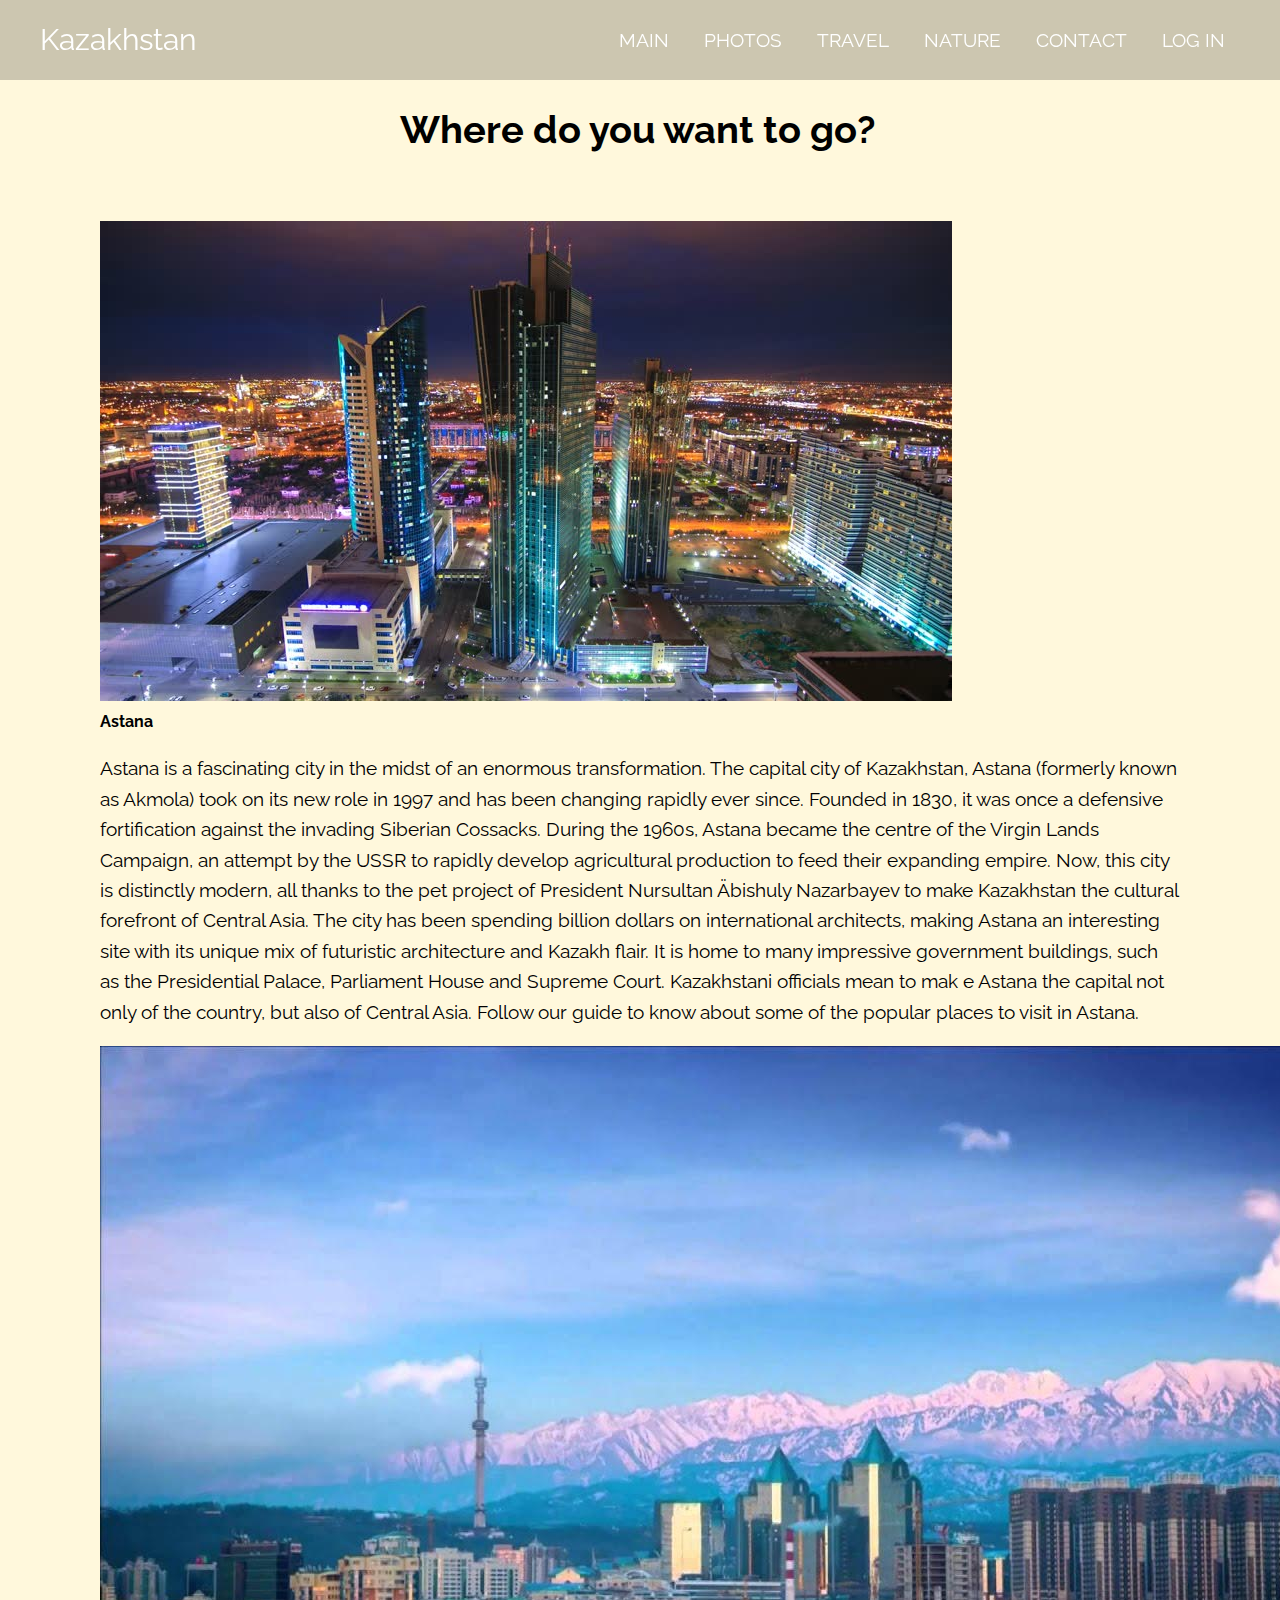
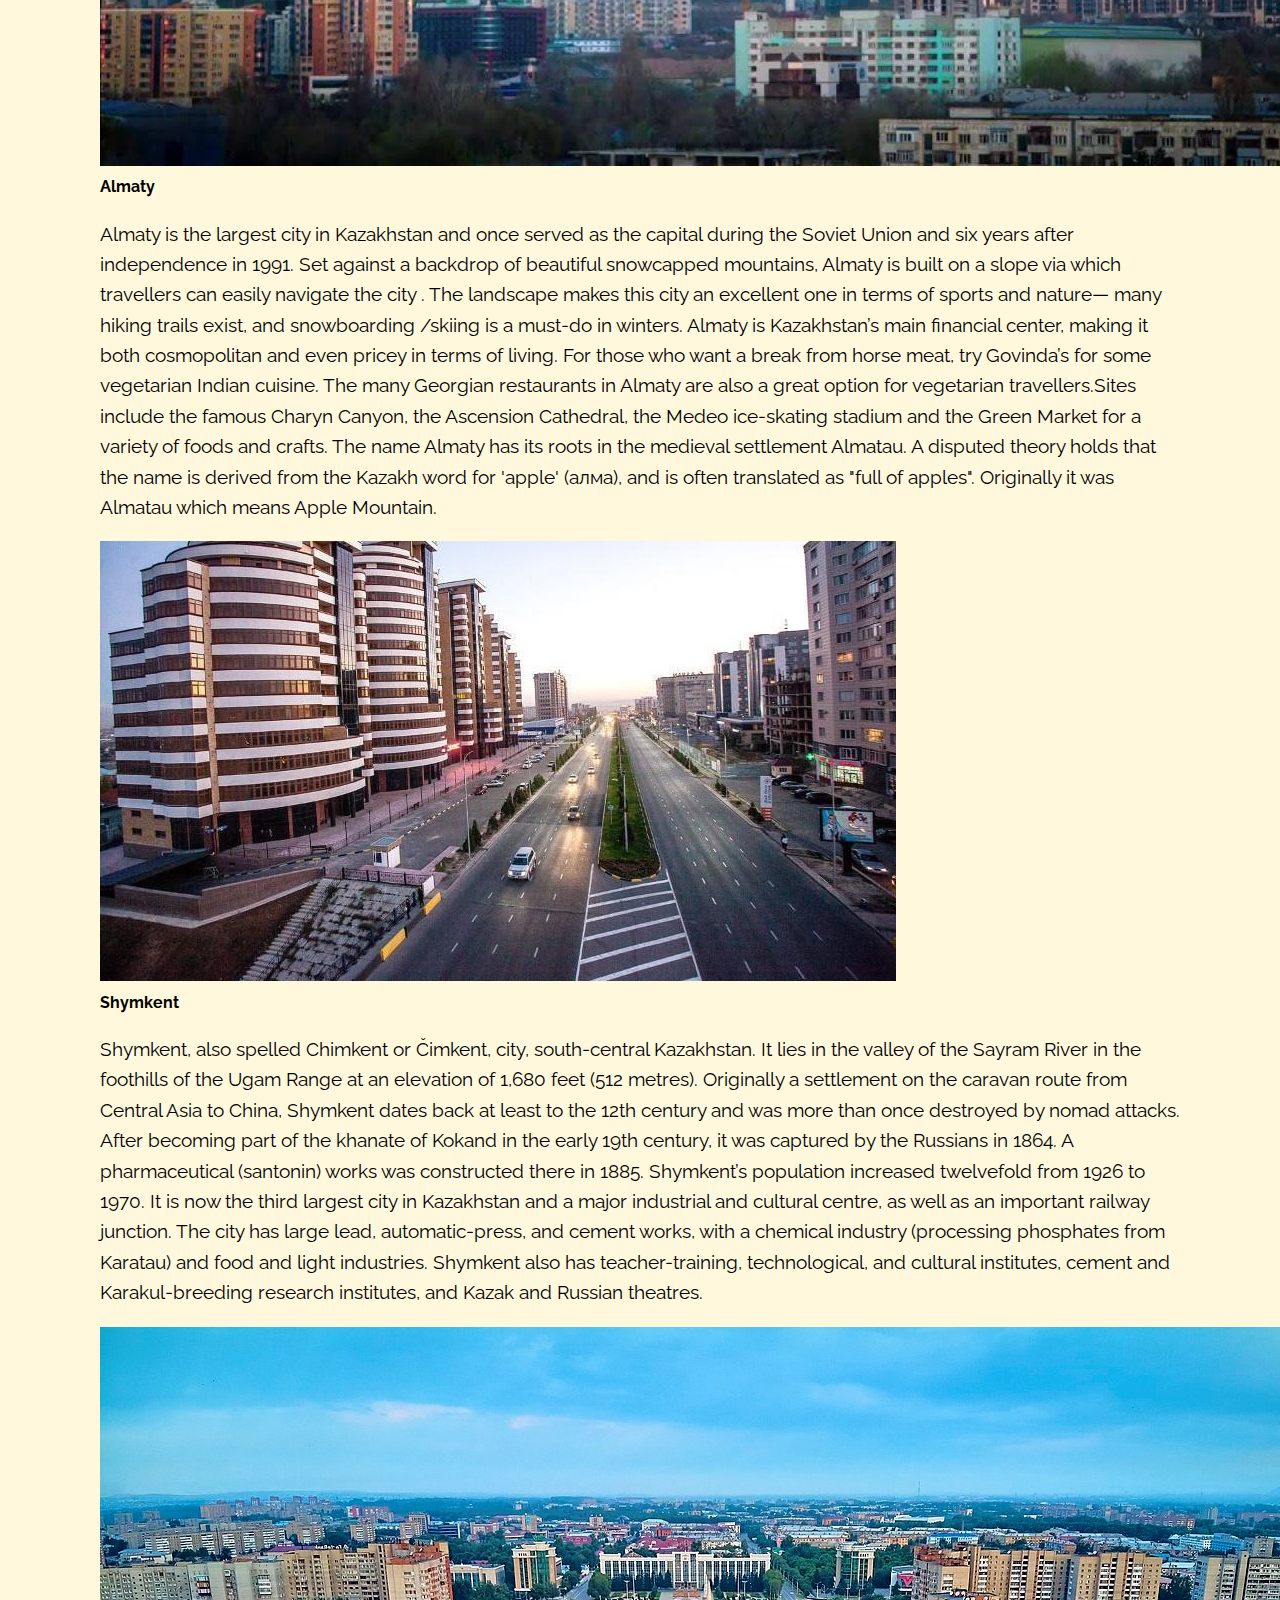
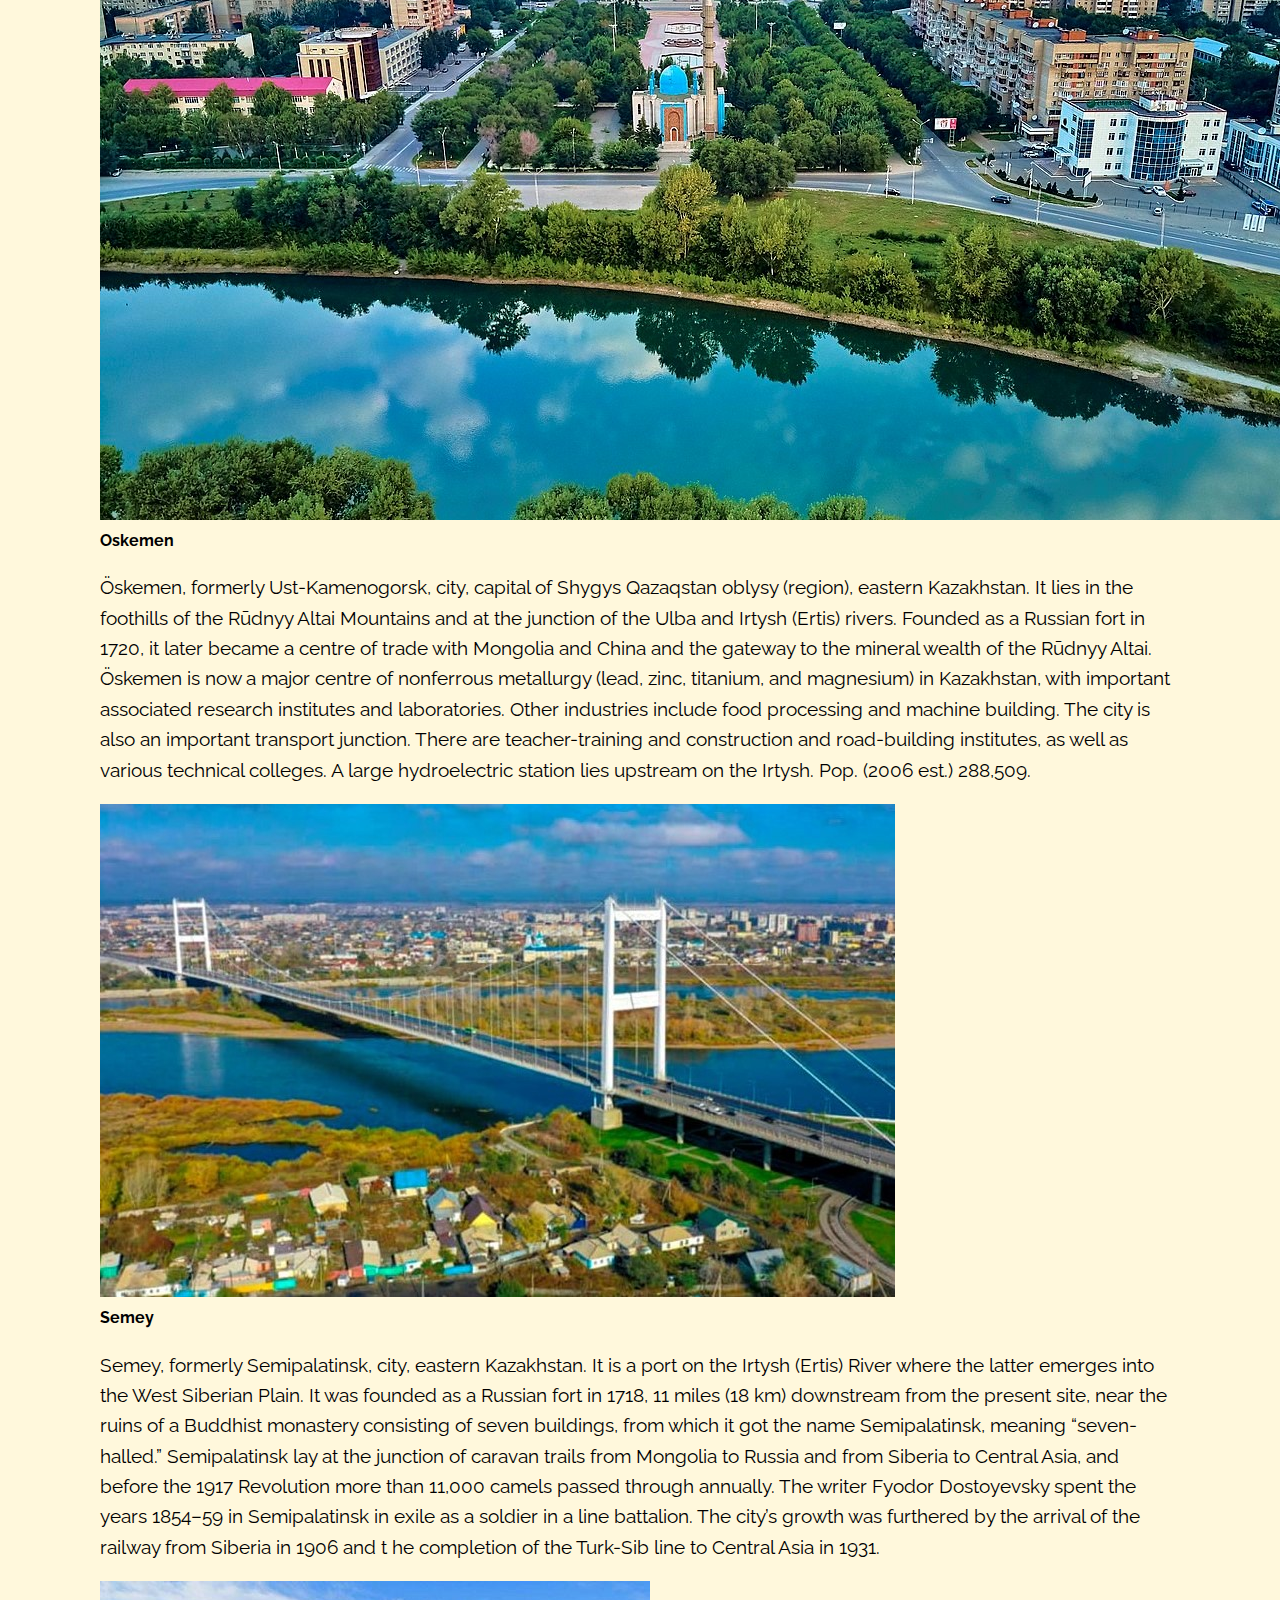
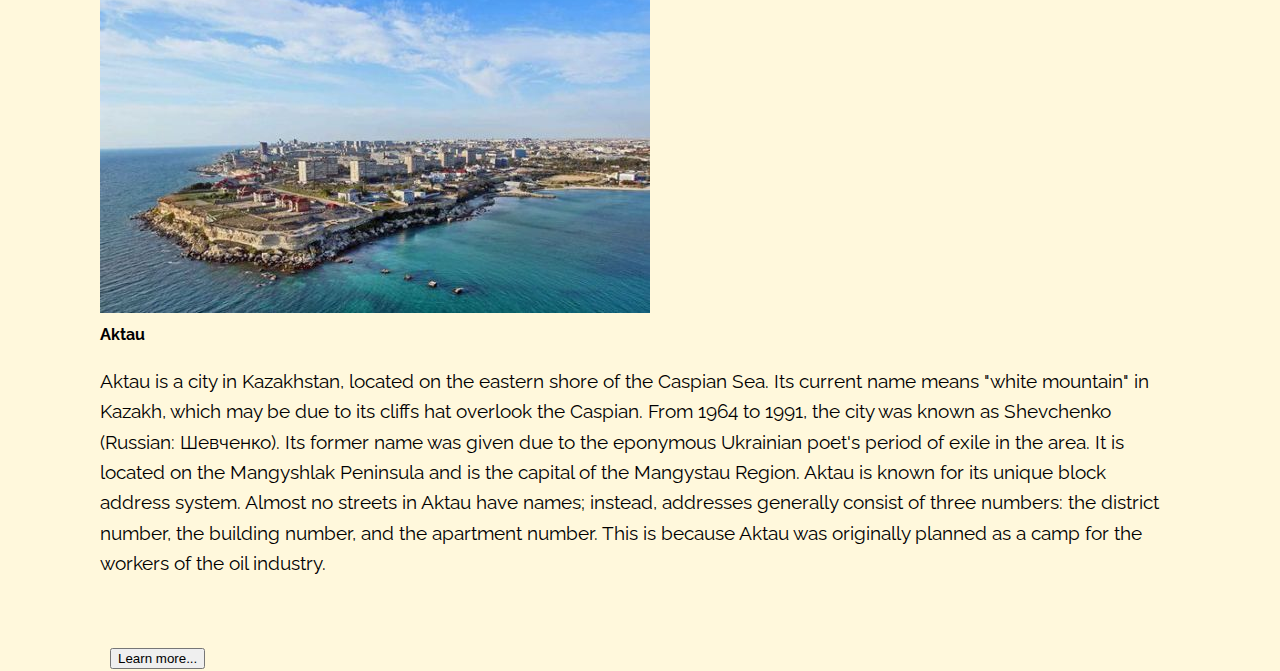
<file: travel.html>
<!DOCTYPE html>
<html lang="en">
<head>
    <meta charset="UTF-8">
    <meta http-equiv="X-UA-Compatible" content="IE=edge">
    <meta name="viewport" content="width=device-width, initial-scale=1.0">
    <link rel="stylesheet" href="assets/css/travel.css">
    <link href="https://fonts.googleapis.com/css2?family=Raleway:wght@300&display=swap" rel="stylesheet">
    <link href="https://fonts.googleapis.com/css2?family=Kaushan+Script&display=swap" rel="stylesheet">
    <link href="https://cdn.jsdelivr.net/npm/bootstrap@5.1.1/dist/css/bootstrap.min.css" rel="stylesheet" integrity="sha384-F3w7mX95PdgyTmZZMECAngseQB83DfGTowi0iMjiWaeVhAn4FJkqJByhZMI3AhiU" crossorigin="anonymous">
    <title>Travel</title>
</head>
<body>

    <header class="header">
        <div class="container">
            <div class="header__inner">
                <div class="header__logo">Kazakhstan</div>

                <nav class="nav">
                    <a class="nav__link" href="index.html">Main</a>
                    <a class="nav__link" href="photos.html">Photos</a>
                    <a class="nav__link" href="travel.html">Travel</a>
                    <a class="nav__link" href="nature.html">Nature</a>
                    <a class="nav__link" href="contact.html">Contact</a>
                    <a class="nav__link" href="login.html">Log In</a>

                </nav>
            </div>
        </div>
    </header>
    <div class="question">
        <h1>Where do you want to go?</h1>
    </div>
    <div class="row row-cols-1 row-cols-md-3 g-4" id="s2">
        <div class="col">
          <div class="card">
            <img src="assets/images/astana.jpg" class="card-img-top" alt="astana">
            <div class="card-body">
              <h5 class="card-title">Astana</h5>
              <p class="card-text">Astana is a fascinating city in the midst of an
                   enormous transformation. The capital city of Kazakhstan, Astana 
                   (formerly known as Akmola) took on its new role in 1997 and has
                    been changing rapidly ever since. Founded in 1830, it was once a
                     defensive fortification against the invading Siberian Cossacks. 
                     During the 1960s, Astana became the centre of the Virgin Lands 
                     Campaign, an attempt by the USSR to rapidly develop agricultural
                      production to feed their expanding empire. Now, this city is 
                      distinctly modern, all thanks to the pet project of President 
                      Nursultan Äbishuly Nazarbayev to make Kazakhstan the cultural 
                      forefront of Central Asia. The city has been spending billion 
                      dollars on international architects, making Astana an interesting 
                      site with its unique mix of futuristic architecture and Kazakh flair.
                       It is home to many impressive government buildings, such as the Presidential 
                       Palace, Parliament House and Supreme Court. Kazakhstani officials mean to mak
                       e Astana the capital not only of the country, but also of Central Asia.
                        Follow our guide to know about some of the popular places to visit in Astana.</p>
            </div>
          </div>
        </div>
        <div class="col">
          <div class="card">
            <img src="assets/images/almaty.jpg" class="card-img-top" alt="almaty">
            <div class="card-body">
              <h5 class="card-title">Almaty</h5>
              <p class="card-text">Almaty is the largest city in Kazakhstan and once served 
                  as the capital during the Soviet Union and six years after independence in
                   1991. Set against a backdrop of beautiful snowcapped mountains, Almaty 
                   is built on a slope via which travellers can easily navigate the city 
                   . The landscape makes this city an excellent one
                    in terms of sports and nature— many hiking trails exist, and snowboarding
                    /skiing is a must-do in winters. Almaty is Kazakhstan’s main financial 
                    center, making it both cosmopolitan and even pricey in terms of living.
                     For those who want a break from horse meat, try Govinda’s for some 
                     vegetarian Indian cuisine. The many Georgian restaurants in Almaty 
                     are also a great option for vegetarian travellers.Sites include the 
                     famous Charyn Canyon, the Ascension Cathedral, the Medeo ice-skating 
                     stadium and the Green Market for a variety of foods and crafts. The name 
                     Almaty has its roots in the medieval settlement Almatau.
                      A disputed theory holds that the name is derived 
                     from the Kazakh word for 'apple' (алма), and is often translated as 
                     "full of apples". Originally it was Almatau which means Apple Mountain.
                      </p>
            </div>
          </div>
        </div>
        <div class="col">
          <div class="card">
            <img src="assets/images/shym.jpg" class="card-img-top" alt="Shymkent">
            <div class="card-body">
              <h5 class="card-title">Shymkent</h5>
              <p class="card-text">Shymkent, also spelled Chimkent or Čimkent, city, 
                  south-central Kazakhstan. It lies in the valley of the Sayram River 
                  in the foothills of the Ugam Range at an elevation of 1,680 feet (512 metres).
                    Originally a settlement on the caravan route from Central Asia to China, 
                    Shymkent dates back at least to the 12th century and was more than once 
                    destroyed by nomad attacks. After becoming part of the khanate of Kokand
                     in the early 19th century, it was captured by the Russians in 1864.
                      A pharmaceutical (santonin) works was constructed there in 1885.
                    Shymkent’s population increased twelvefold from 1926 to 1970. 
                    It is now the third largest city in Kazakhstan and a major industrial
                     and cultural centre, as well as an important railway junction.
                      The city has large lead, automatic-press, and cement works,
                       with a chemical industry (processing phosphates from Karatau) 
                       and food and light industries. Shymkent also has teacher-training,
                        technological, and cultural institutes, cement and Karakul-breeding
                         research institutes, and Kazak and Russian theatres.</p>
            </div>
          </div>
        </div>
        <div class="col">
          <div class="card">
            <img src="assets/images/oskemen.jpg" class="card-img-top" alt="oskemen">
            <div class="card-body">
              <h5 class="card-title">Oskemen</h5>
              <p class="card-text">Öskemen, formerly Ust-Kamenogorsk, city, capital 
                  of Shygys Qazaqstan oblysy (region), eastern Kazakhstan. It lies 
                  in the foothills of the Rūdnyy Altai Mountains and at the junction 
                  of the Ulba and Irtysh (Ertis) rivers. Founded as a Russian fort in 
                  1720, it later became a centre of trade with Mongolia and China and 
                  the gateway to the mineral wealth of the Rūdnyy Altai. Öskemen is now 
                  a major centre of nonferrous metallurgy (lead, zinc, titanium, 
                  and magnesium) in Kazakhstan, with important associated research 
                  institutes and laboratories. Other industries include food processing 
                  and machine building. The city is also an important transport junction.
                   There are teacher-training and construction and road-building institutes,
                    as well as various technical colleges. A large hydroelectric station 
                    lies upstream on the Irtysh. Pop. (2006 est.) 288,509.</p>
            </div>
          </div>
        </div>
        <div class="col">
            <div class="card">
              <img src="assets/images/semey.jpg" class="card-img-top" alt="semey">
              <div class="card-body">
                <h5 class="card-title">Semey</h5>
                <p class="card-text">Semey, formerly Semipalatinsk, city, eastern Kazakhstan. 
                    It is a port on the Irtysh (Ertis) River where the latter emerges into 
                    the West Siberian Plain.
                    It was founded as a Russian fort in 1718, 11 miles (18 km) downstream 
                    from the present site, near the ruins of a Buddhist monastery consisting 
                    of seven buildings, from which it got the name Semipalatinsk, meaning 
                    “seven-halled.”  Semipalatinsk lay at the junction of caravan 
                     trails from Mongolia to Russia and from Siberia to Central Asia, and 
                     before the 1917 Revolution more than 11,000 camels passed through annually. 
                     The writer Fyodor Dostoyevsky spent the years 1854–59 in Semipalatinsk
                     in exile as a soldier in a line battalion. The city’s growth was 
                     furthered by the arrival of the railway from Siberia in 1906 and t
                     he completion of the Turk-Sib line to Central Asia in 1931. 
                    
              </div>
            </div>
          </div>
          <div class="col">
            <div class="card">
              <img src="assets/images/akt.jpg" class="card-img-top" alt="Aktau">
              <div class="card-body">
                <h5 class="card-title">Aktau</h5>
                <p class="card-text">Aktau is a city in Kazakhstan, located on the
                     eastern shore of the Caspian Sea. Its current name means 
                     "white mountain" in Kazakh, which may be due to its cliffs 
                     hat overlook the Caspian. From 1964 to 1991, the city was 
                     known as Shevchenko (Russian: Шевченко). Its former name was 
                     given due to the eponymous Ukrainian poet's period of exile 
                     in the area. It is located on the Mangyshlak Peninsula and is
                      the capital of the Mangystau Region.
                    Aktau is known for its unique block address system.
                     Almost no streets in Aktau have names; instead, addresses 
                     generally consist of three numbers: the district number,
                      the building number, and the apartment number. This is because
                       Aktau was originally planned as a camp for the workers of the oil industry.</p>
              </div>
            </div>
          </div>
      </div>
      <div>
        <a href="https://kalpak-travel.com/blog/top-places-kazakhstan/"><button type="button" class="btn btn-info" id="k9">Learn more...</button></a>

      </div>
      
      <script src="https://cdn.jsdelivr.net/npm/bootstrap@5.1.1/dist/js/bootstrap.bundle.min.js" integrity="sha384-/bQdsTh/da6pkI1MST/rWKFNjaCP5gBSY4sEBT38Q/9RBh9AH40zEOg7Hlq2THRZ" crossorigin="anonymous"></script>
</body>

</html>
</file>
<file: assets/css/style.css>
body{

    background-color: cornsilk;
    font-family: 'Montserrat', sans-serif;

    font-size: 15px;
    color:
    rgb(51, 51, 51) 
    rgb(51, 51, 51);
    line-height: 1.6;

    margin: 0;
    font-size: 19px;
    font-family: 'Raleway', sans-serif;
}
*::before
*::after
*{
    box-sizing: border-box;
}

.container {
    width: 100%;
    max-width:  1200px;
    margin: 0 auto;
}
h1, h2,h3,h4,h5,h6{
    margin: 0;
}
.intro{
    display: flex;
    flex-direction: column;
    justify-content: center;
    width: 100%;
    height: 100vh;
    background: url("../images/BIM1.jpg")center
    no-repeat;
    background-size: cover;
}

.intro__inner{
    width: 100%;
    max-width: 880px;
    margin:0 auto;

    text-align: center;
}
.intro__title{
    color: 
    rgb(255, 255, 255);
    font-size: 100px;
    font-weight: 700;
    text-transform: uppercase;
    text-align: center;
    line-height: 1;
}

.intro__title:after{
    content:"";
    display: block;
    width: 60px;
    height: 3px;
    background-color: 
    rgb(255, 255, 255);

    margin: 60px auto ;



}

.intro__suptitle{
    margin-bottom: 20px;
    font-size:50px;
    color: 
    rgb(246, 206, 106);
    font-family: 'Kaushan Script', cursive;
    text-align: center;
}

.header {
    background-color: rgba(0,0,0,0.2);
    width: 100%;
    position: fixed; 
    top: 0;
    left: 0;
    right: 0;
    z-index: 1000;
}

.header__inner{
    height: 80px;
    display:flex;
    justify-content:center;
    align-items: center;
    
}

.header__logo{
    font-size: 30px;
    color: 
    rgb(255, 255, 255);
}

.nav {
    font-size: 17px;
    text-transform: uppercase;
}
.nav__link {
    display: inline-block;
    vertical-align: top;
    margin:0 15px;
    position: relative;

    color: 
    rgb(255, 255, 255);
    text-decoration: none ;
    transition: color .2s linear;
}

.nav__link:after{
    content: "";
    display: block;
    width: 100%;
    height: 3px;
    display: none;

    background-color: rgb(246, 206, 106);

    position: absolute;
    top: 100%;
    left: 0;
    z-index: 1;
}
.nav__link:hover {
    color: 
    rgb(246, 206, 106);
}
 .nav__link:hover:after {
    display: block;
 }

 .btn {
     display: inline-block;
     vertical-align: top;
     padding: 8px 30px;
     border: 3px solid rgb(255, 255, 255);

     color: rgb(255, 255, 255);
     font-size: 14px;
     font-weight: 700;

     text-transform: uppercase;
     text-decoration: none;
 }

 .btn :hover{
     background-color: rgb(255, 255, 255);
     color: #333;
 }

 .theme{
    color: rgb(255, 255, 255);
 }

 .section{
     padding: 80px 0;
 }
 .section__header{
     margin-bottom: 40px;
     max-width: 950px;
     margin: 0 auto 40px;
     margin-bottom: 40px;
    text-align: center;
    }
    
.section__suptitle{
    font-size: 24px;
    color: black;
    font-family: 'Kaushan Script', cursive;

}
.section__title{
    font-size: 30px;
    font-weight: 700;
    color: black;
    text-transform: uppercase;
}

.section__title:after{
    content: "";
    display: block;
    width: 60px;
    height: 3px;
    margin: 30px auto 0;
    background-color:
    rgb(233, 1, 1)
}


.btn2__pos{
    text-align: center;
}

.btn2{
    text-align: center;
    display: inline-block;
    vertical-align: top;
    padding: 8px 15px;
    border: 2px solid 
rgb(0, 0, 0);

    margin-top: 30px;
    color: 
    rgb(0, 0, 0);
    text-transform: uppercase;
    font-style: 14px;
    font-weight: 700; 
    text-decoration: none;
}

.btn2 :hover{
    background-color: rgb(255, 255, 255);
    color: rgb(0, 0, 0);
}

.presidents{
    margin-top: 100px;
    margin-bottom: 40px;
     max-width: 950px;
     margin: 0 auto 40px;
     margin-bottom: 40px;
    text-align: center;
    font-size: 30px;
    font-weight: 700;
    color: rgb(0, 0, 0);
    text-transform: uppercase;
}

/*box*/
*,
*:after
*:before{
    box-sizing: border-box;
}
.container{
    width: 100% ;
    max-width: 1200px;
    margin: 0 auto;
    padding:  0 15px;
}
@media screen and (max-width: 414px){
    .header{
        width: 100%;
    }
    .intro{
        width: 100%;
    }
    .intro__title {
        font-size: 32px;
    }    
    .section__title {
        padding: 0px
    }
    .team__inner {
        display: block;
    }
}
.video
{
    margin-left: 100px;
}
.audio
{
    margin-top: 10px;
    margin-left: 100px;
}
.object
{
    margin-top: 20px;
    margin-left: 100px;
}
</file>
<file: assets/css/nature.css>
body{

    background-color: cornsilk;
    font-family: 'Montserrat', sans-serif;

    font-size: 15px;
    color:
    rgb(51, 51, 51) 
    rgb(51, 51, 51);
    line-height: 1.6;

    margin: 0;
    font-size: 19px;
    font-family: 'Raleway', sans-serif;
}

.header {
    background-color: rgba(0,0,0,0.2);
    width: 100%;
    position: fixed; 
    top: 0;
    left: 0;
    right: 0;
    z-index: 1000;
}

.header__inner{
    height: 80px;
    display: flex;
    justify-content: center;
    align-items: center;
    
}

.header__logo{
    font-size: 30px;
    color: 
    rgb(255, 255, 255);
}

.nav {
    font-size: 17px;
    text-transform: uppercase;
}
.nav__link {
    display: inline-block;
    vertical-align: top;
    margin:0 15px;
    position: relative;

    color: 
    rgb(255, 255, 255);
    text-decoration: none ;
    transition: color .2s linear;
}

.nav__link:after{
    content: "";
    display: block;
    width: 100%;
    height: 3px;
    display: none;

    background-color: rgb(246, 206, 106);

    position: absolute;
    top: 100%;
    left: 0;
    z-index: 1;
}
.nav__link:hover {
    color: 
    rgb(246, 206, 106);
}
 .nav__link:hover:after {
    display: block;
 }

*,
*:after
*:before{
    box-sizing: border-box;
}

.section{
    padding: 100px;
}
.section__header{
    margin-bottom: 400px;
    max-width: 950px;
    margin: 0 auto 40px;
    margin-bottom: 40px;
    text-align: center;
   }

.section__title{
   font-size: 30px;
   font-weight: 700;
   color: black;
   text-transform: uppercase;
}

.section__title:after{
   content: "";
   display: block;
   width: 200px;
   height: 3px;
   margin: 30px auto 0;
   background-color:
   rgb(233, 1, 1)
   
}

.section__text{
    margin-bottom: 90px;
    padding:0;
    padding-top: 10px;
    padding-bottom: 50px;
}
.container{
    width: 100% ;
    max-width: 1200px;
    margin: 0 auto;
    padding:  0 15px;
}


.features{
    display: flex;
    margin-top: -150px;
    margin-bottom: 100px ;

}

.features__items{
    width: 33.33%;
    text-align: center;
    padding: 0 40px;
}

.features__icon{
    margin-bottom: 15px;
}

.features__title{
    margin-bottom: 15px;
     
    font-size: 14px;
    color: black;
    font-weight: 700;
    text-transform: uppercase;
}
.features__text{
    font-size: 14px;
    color: #6c7279;
}

.works{
    display: flex;
    flex-wrap: wrap;
}
.works__item{
    height: 350px;
    width: 24.9%;

    border-bottom: 1px solid #fff ;

    border-right: 1px solid #fff ;
    position: relative;
    overflow: hidden;

    border-bottom: 1px solid #fff;
}

.works__item:hover .works__content{
    opacity: 1;
}

.works__photo{
    position: absolute;
    top:50%;
    left: 50%;
    z-index: 1;

    transform: translate3d(-50%, -50%,0);
    max-width: 190%;
}

.works__content{
    display: flex;
    flex-direction: column;
    justify-content: center;
    width: 100%;
    height: 100%;
    background-color: rgba(232, 69, 69, 0.9);
    opacity: 0;
    text-align: center;
    position: absolute;
    top: 0;
    left: 0;
    z-index: 2;

    transition: opacity .2s linear;
}

.works__title{
    margin-bottom: 5px ;
    font-style: 14px;
    font-weight: 700;
    color: white;
    text-transform: uppercase;
}

.works__text{
    font-style: 14px;
    color: white;
}

.line {
    padding: 35px 0;
    
    border-bottom: 3px solid #f00 ;
    width: 200px; 
    margin: auto;
   }

 .section__title{
    font-size: 30px;
    font-weight: 700;
    color: black;
    text-transform: uppercase;
    text-align: center;
    padding:  60px;
 }
 
 .section__title:after{
    content: "";
    display: block;
    width: 200px;
    height: 3px;
    margin: 30px auto 0;
    background-color:
    rgb(233, 1, 1)
    
 }



 .container{
     width: 100% ;
     max-width: 1200px;
     margin: 0 auto;
     padding:  0 15px;
 }

.table{
    padding: 100px 100px;
    margin-top: 35px;
    
}

.row :hover{
    background-color: rgba(235, 114, 114, 0.9);
}
#k9
{
    margin-left: 110px;
    margin-top: 50px;
}
.photos
{
    margin-top: 30px;
    margin-left: 100px;
}
.hs
{
    margin-top: 5px;
    margin-left: 100px;
}

@media screen and (max-width: 414px){
    .section__text {
        width: 300px;
        margin-left: -80px;
    }

    .section__title {
       
        padding: 0px;
        margin-left: -30px;
    }

    .features {
        margin-left: -45px;
    }
    .features__text {
        width: 100px;

    }
    .features__icon {

        margin-right: -50px;
    }
    .features__title {
        
        width: 97px;
    }
    
}
</file>
<file: assets/css/photos.css>
body{

    background-color: cornsilk;
    font-family: 'Montserrat', sans-serif;

    font-size: 15px;
    color:
    rgb(51, 51, 51) 
    rgb(51, 51, 51);
    line-height: 1.6;

    margin: 0;
    font-size: 19px;
    font-family: 'Raleway', sans-serif;
}
*::before
*::after
*{
    box-sizing: border-box;
}

.header {
    background-color: rgba(0,0,0,0.2);
    width: 100%;
    position: fixed; 
    top: 0;
    left: 0;
    right: 0;
    z-index: 1000;
}

.header__inner{
    height: 80px;
    display: flex;
    justify-content:  center;
    align-items: center;
    
}

.header__logo{
    font-size: 30px;
    color: 
    rgb(255, 255, 255);
}

.nav {
    font-size: 17px;
    text-transform: uppercase;
}
.nav__link {
    display: inline-block;
    vertical-align: top;
    margin:0 15px;
    position: relative;

    color: 
    rgb(255, 255, 255);
    text-decoration: none ;
    transition: color .2s linear;
}

.nav__link:after{
    content: "";
    display: block;
    width: 100%;
    height: 3px;
    display: none;

    background-color: rgb(246, 206, 106);

    position: absolute;
    top: 100%;
    left: 0;
    z-index: 1;
}
.nav__link:hover {
    color: 
    rgb(246, 206, 106);
}
 .nav__link:hover:after {
    display: block;
 }

 .container {
    width: 100%;
    max-width:  1200px;
    margin: 0 auto;
}
.team{
    margin: 100px 0;
}

.team__inner{
    display: flex;
    flex-wrap: wrap;
    margin: 0 -15px;
}
.team__item{
    width: 25%;
    padding: 0 15px ;

}
.team__photo{
    display: block ;
    max-width: 100%;
    height: auto;
    margin-bottom: 10px;
}
.team__name{
    margin-bottom: 8px;
    font-size: 22px;
    color: #2d3033;
}

.team__prof{
    font-size: 13px;
    color: tomato;
    text-transform: uppercase;
    margin-bottom: 15px;
}

.team__text{
    font-size: 14px;
    line-height: 1.25;
    color: dimgrey;
}


#p9
{
    margin-left: 110px;
    margin-top: 50px;
}

@media screen and (max-width: 414px){

    #s2 {
        margin-left: 10px;
        margin-right: 10px;
        margin-top: -200px;
    }

    .team {
        margin: 10px 0;
    }
    .team__inner {
        display: block;
    }
    .team__item {
        width: 100%;
        padding: 30px 50px;
    }

    .question {
        margin-top: 100px;
        margin-left: 0px;
    }
}
</file>
<file: assets/css/traditions.css>
body{

    background-color: cornsilk;
    font-family: 'Montserrat', sans-serif;

    font-size: 15px;
    color:
    rgb(51, 51, 51) 
    rgb(51, 51, 51);
    line-height: 1.6;

    margin: 0;
    font-size: 19px;
    font-family: 'Raleway', sans-serif;
}
*::before
*::after
*{
    box-sizing: border-box;
}

.container {
    width: 100%;
    max-width:  1200px;
    margin: 0 auto;
}
h1, h2,h3,h4,h5,h6{
    margin: 0;
}
.intro{
    display: flex;
    flex-direction: column;
    justify-content: center;
    width: 100%;
    height: 100vh;
    background: url("../images/BIM1.jpg")center
    no-repeat;
    background-size: cover;
}

.intro__inner{
    width: 100%;
    max-width: 880px;
    margin:0 auto;

    text-align: center;
}
.intro__title{
    color: 
    rgb(255, 255, 255);
    font-size: 100px;
    font-weight: 700;
    text-transform: uppercase;
    text-align: center;
    line-height: 1;
}

.intro__title:after{
    content:"";
    display: block;
    width: 60px;
    height: 3px;
    background-color: 
    rgb(255, 255, 255);

    margin: 60px auto ;



}

.intro__suptitle{
    margin-bottom: 20px;
    font-size:50px;
    color: 
    rgb(246, 206, 106);
    font-family: 'Kaushan Script', cursive;
    text-align: center;
}

.header {
    background-color: rgba(0,0,0,0.2);
    width: 100%;
    position: fixed; 
    top: 0;
    left: 0;
    right: 0;
    z-index: 1000;
}

.header__inner{
    height: 80px;
    display:flex;
    justify-content:center;
    align-items: center;
    
}

.header__logo{
    font-size: 30px;
    color: 
    rgb(255, 255, 255);
}

.nav {
    font-size: 17px;
    text-transform: uppercase;
}
.nav__link {
    display: inline-block;
    vertical-align: top;
    margin:0 15px;
    position: relative;

    color: 
    rgb(255, 255, 255);
    text-decoration: none ;
    transition: color .2s linear;
}

.nav__link:after{
    content: "";
    display: block;
    width: 100%;
    height: 3px;
    display: none;

    background-color: rgb(246, 206, 106);

    position: absolute;
    top: 100%;
    left: 0;
    z-index: 1;
}
.nav__link:hover {
    color: 
    rgb(246, 206, 106);
}
 .nav__link:hover:after {
    display: block;
 }

 .flex__container{
     
     width: 200px;
     padding-top: 500px;
     padding: 0;
     margin: 25% auto 0;
     display: flex;
     flex-direction: row;
     flex-wrap: nowrap;
     margin-top: -90px;
     justify-content: space-around;

 }

 .item{
     background: rgb(240, 233, 214);
     margin: 35px;
 }
 .flex__image{
    width: 313px;
     height: 200px;
 }

 .section{
    padding: 80px 0;
    padding-bottom: 30px;
}
.section__header{
    margin-bottom: 40px;
    max-width: 950px;
    margin: 0 auto 40px;
    margin-bottom: 65px;
   text-align: center;
   }
   
.section__suptitle{
   font-size: 24px;
   color: black;
   font-family: 'Kaushan Script', cursive;

}
.section__title{
   font-size: 30px;
   font-weight: 700;
   color: black;
   text-transform: uppercase;
}

.section__title:after{
   content: "";
   display: block;
   width: 60px;
   height: 3px;
   margin: 30px auto 0;
   background-color:
   rgb(233, 1, 1)
}

.section_2{
    padding: 80px 0;

}
.container__buttons{

}
.btn {
    display: inline-block;
    vertical-align: top;
    padding: 8px 30px;
    border: 3px solid rgb(0, 0, 0);

    color: rgb(0, 0, 0);
    font-size: 14px;
    font-weight: 700;

    text-transform: uppercase;
    text-decoration: none;
    margin: 20px 100px;
}

.btn :hover{
    background-color: rgb(255, 255, 255);
    color: #333;
}



@media screen and (max-width: 414px){

    .section {
        padding: 92px 0;
    }
    .header{
        width: 100%;
    }
    .intro{
        width: 100%;
    }
    .intro__title {
        font-size: 32px;
    }    
    .section__title {
        padding: 0px
    }
    .team__inner {
        display: block;
    }
    .flex__container {
        width: 197px;
        /* padding-top: 500px; */
        margin-left: 86px;
        padding: 0;
        display: flex;
        flex-direction: column;
        flex-wrap: nowrap;
        justify-content: space-around;
    }
    .item {
        background: rgb(240, 233, 214);
        margin: -50px;
    }
    .btn {
        display: inline-block;
        vertical-align: top;
        padding: 8px 30px;
        border: 3px solid rgb(0, 0, 0);
        color: rgb(0, 0, 0);
        font-size: 14px;
        font-weight: 700;
        text-transform: uppercase;
        text-decoration: none;
        margin-left: 108px;
        margin-top: 73px;
    }
    .flex__image {
        width: 297px;
        height: 200px;
    }
    .section {
        padding: 92px 0;
    }
    .header{
        width: 100%;
    }
    .intro{
        width: 100%;
    }
    .intro__title {
        font-size: 32px;
    }    
    .section__title {
        padding: 0px
    }
    .team__inner {
        display: block;
    }
    .flex__container {
        width: 197px;
        /* padding-top: 500px; */
        margin-left: 86px;
        padding: 0;
        display: flex;
        flex-direction: column;
        flex-wrap: nowrap;
        justify-content: space-around;
    }
    .item {
        background: rgb(240, 233, 214);
        margin: -50px;
        margin-bottom: 100px;
    }
    .btn {
        display: inline-block;
        vertical-align: top;
        padding: 8px 30px;
        border: 3px solid rgb(0, 0, 0);
        color: rgb(0, 0, 0);
        font-size: 14px;
        font-weight: 700;
        text-transform: uppercase;
        text-decoration: none;
        margin-left: 94px;
        margin-top: 16px;
    }
}
</file>
<file: assets/css/travel.css>
body{

    background-color: cornsilk;
    font-family: 'Montserrat', sans-serif;

    font-size: 15px;
    color:
    rgb(51, 51, 51) 
    rgb(51, 51, 51);
    line-height: 1.6;

    margin: 0;
    font-size: 19px;
    font-family: 'Raleway', sans-serif;
}
*::before
*::after
*{
    box-sizing: border-box;
}
.header {
    background-color: rgba(0,0,0,0.2);
    width: 100%;
    position: fixed; 
    top: 0;
    left: 0;
    right: 0;
    z-index: 1000;
}

.header__inner{
    height: 80px;
    display: flex;
    justify-content: space-between;
    align-items: center;
    
}

.header__logo{
    font-size: 30px;
    color: 
    rgb(255, 255, 255);
}

.container {
    width: 100%;
    max-width:  1200px;
    margin: 0 auto;
}
h1, h2,h3,h4,h5,h6{
    margin: 0;
}

.nav {
    font-size: px;
    text-transform: uppercase;
}
.nav__link {
    display: inline-block;
    vertical-align: top;
    margin:0 15px;
    position: relative;

    color: 
    rgb(255, 255, 255);
    text-decoration: none ;
    transition: color .2s linear;
}

.nav__link:after{
    content: "";
    display: block;
    width: 100%;
    height: 3px;
    display: none;

    background-color: rgb(246, 206, 106);

    position: absolute;
    top: 100%;
    left: 0;
    z-index: 1;
}
.nav__link:hover {
    color: 
    rgb(246, 206, 106);
}
 .nav__link:hover:after {
    display: block;
 }
.question
{
    margin-top: 100px;
    margin-left: 400px;
    font-family: 'Raleway', sans-serif;
}
#s2
{
    margin-left: 100px;
    margin-right: 100px;
    margin-top: 60px;
}
#k9
{
    margin-left: 110px;
    margin-top: 50px;
}
</file>
